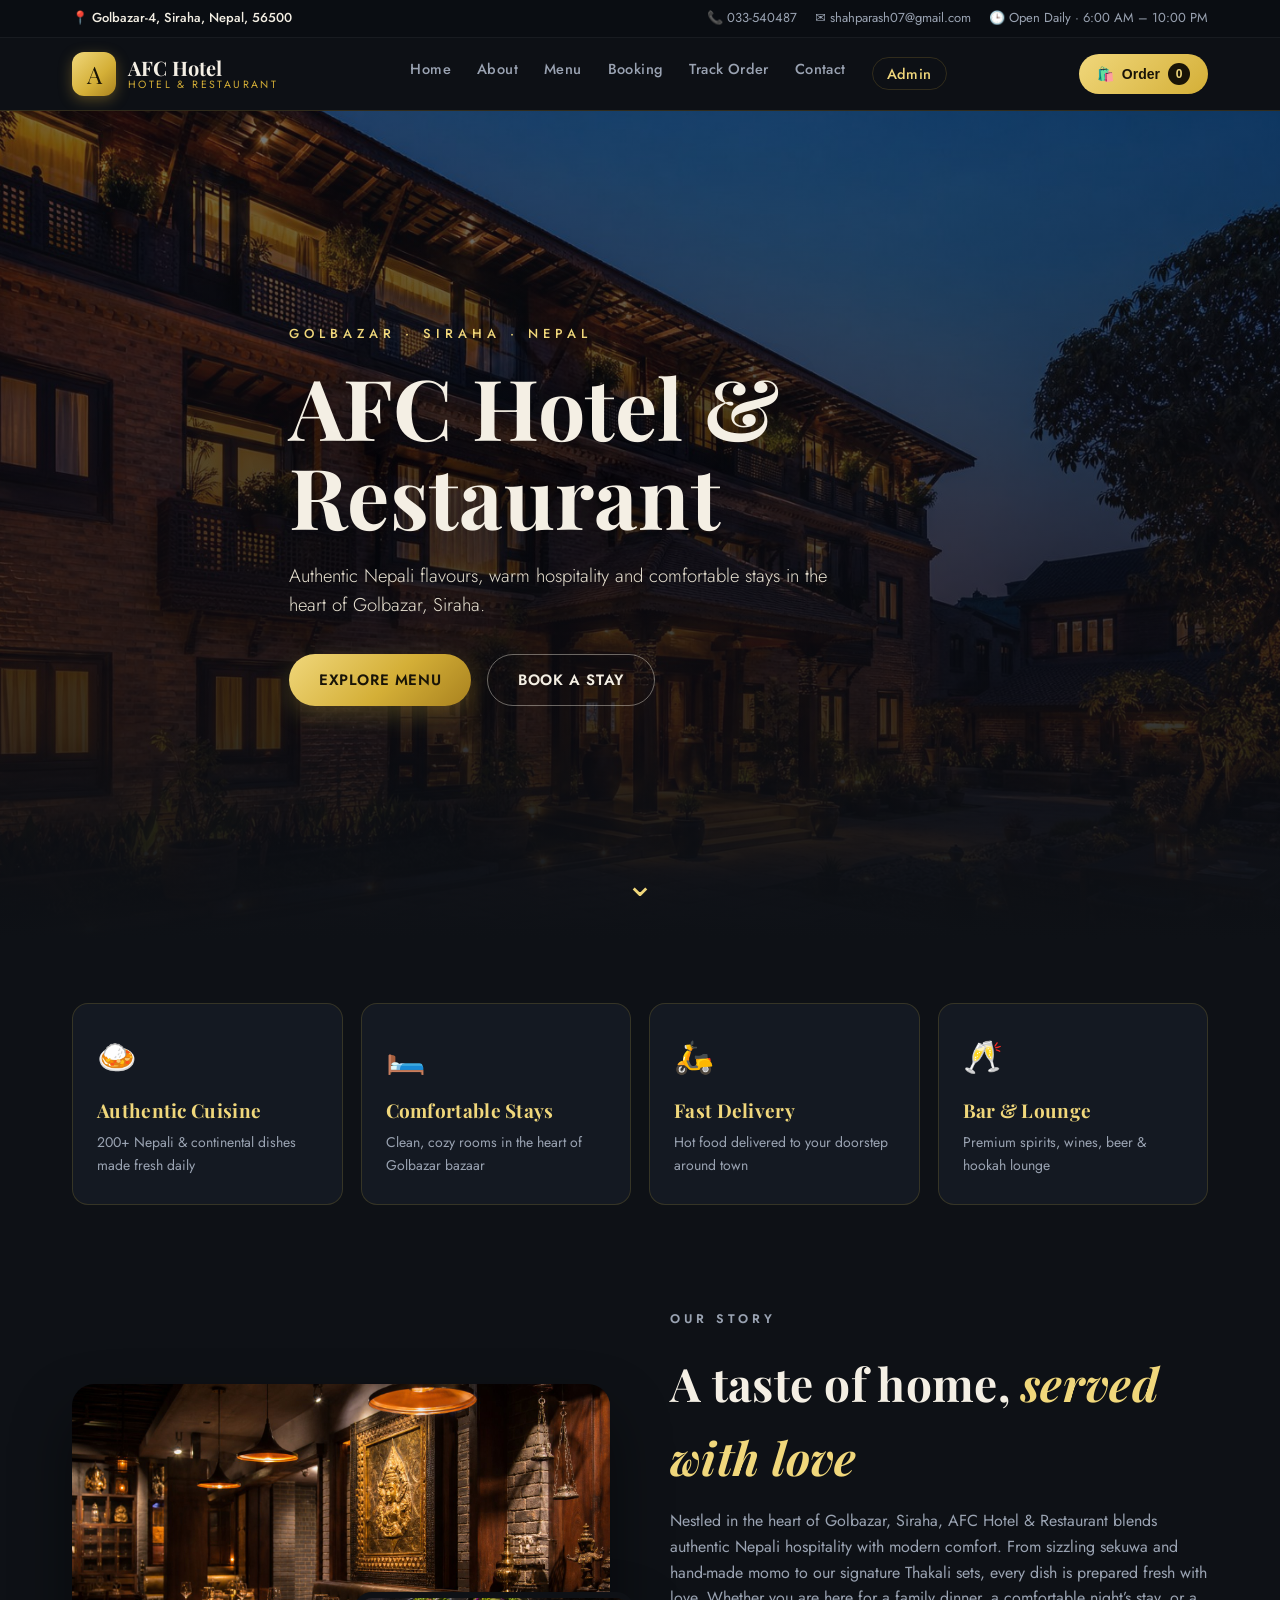
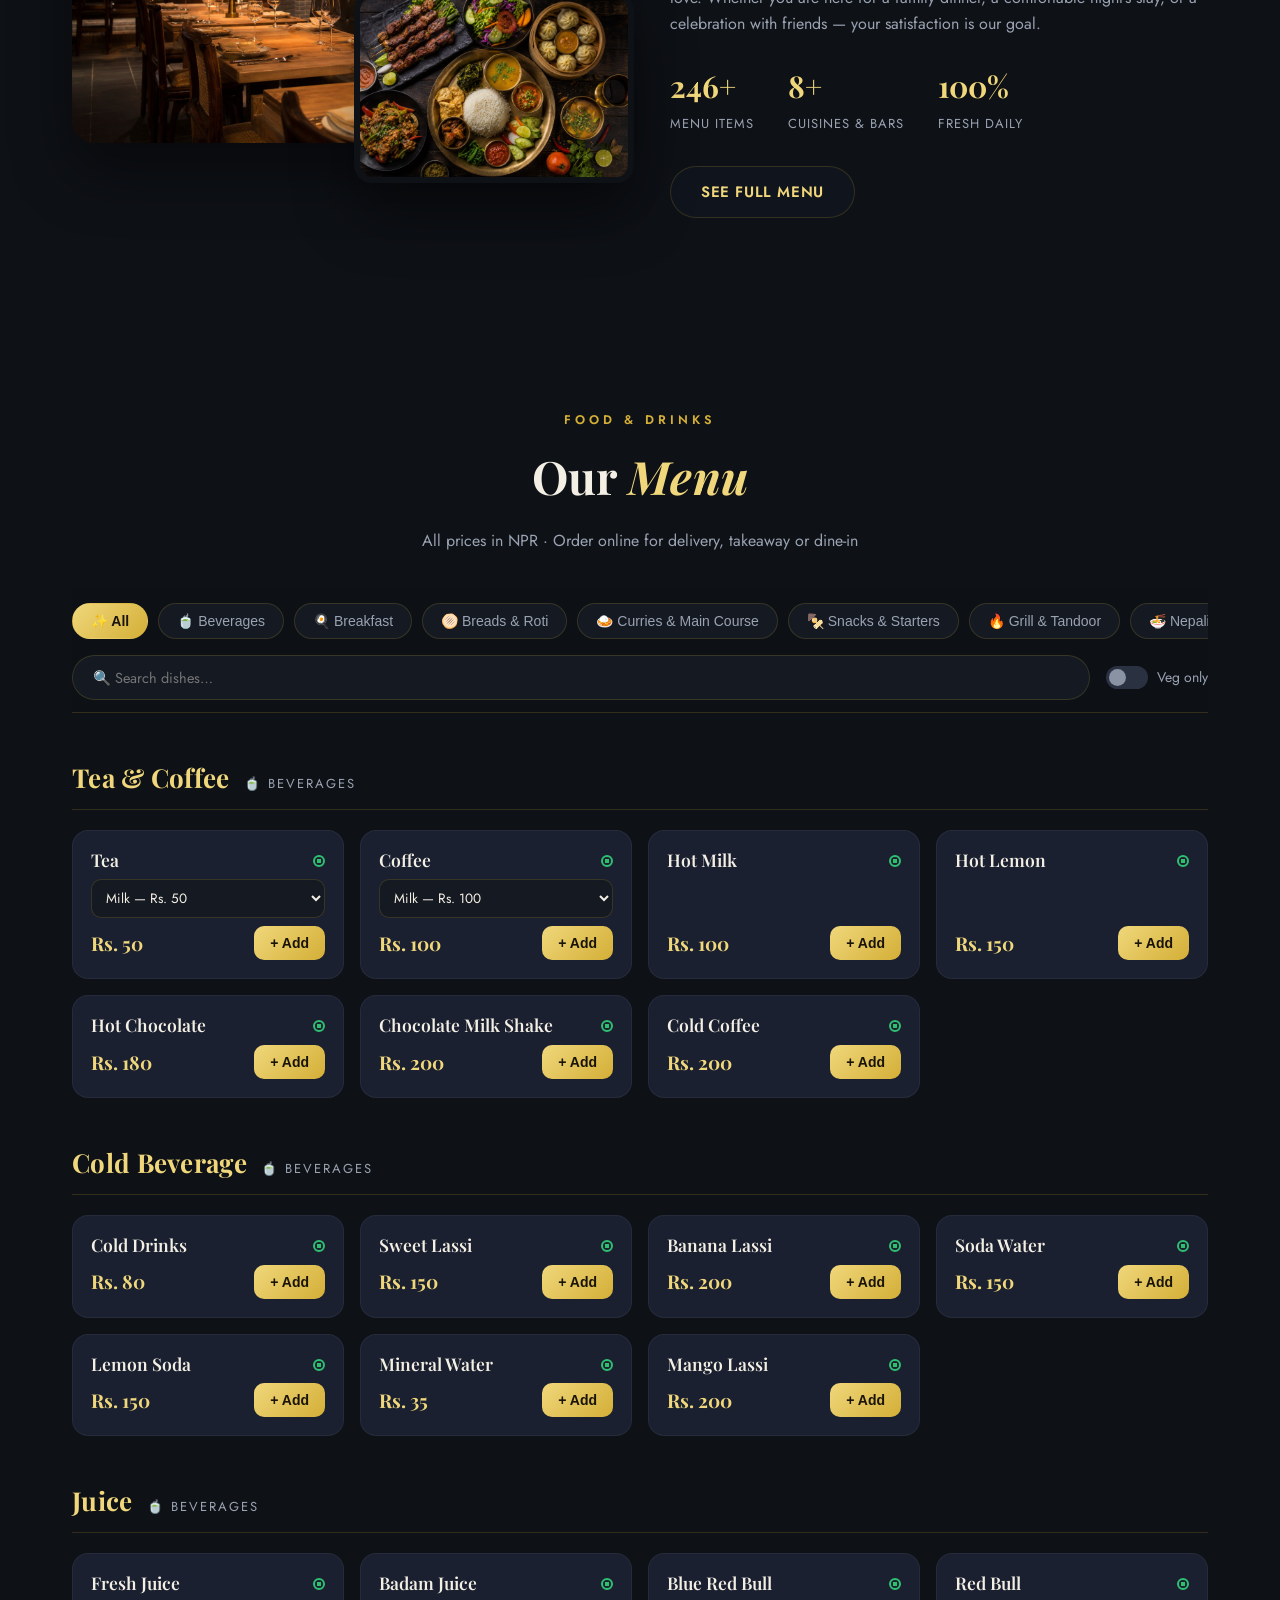
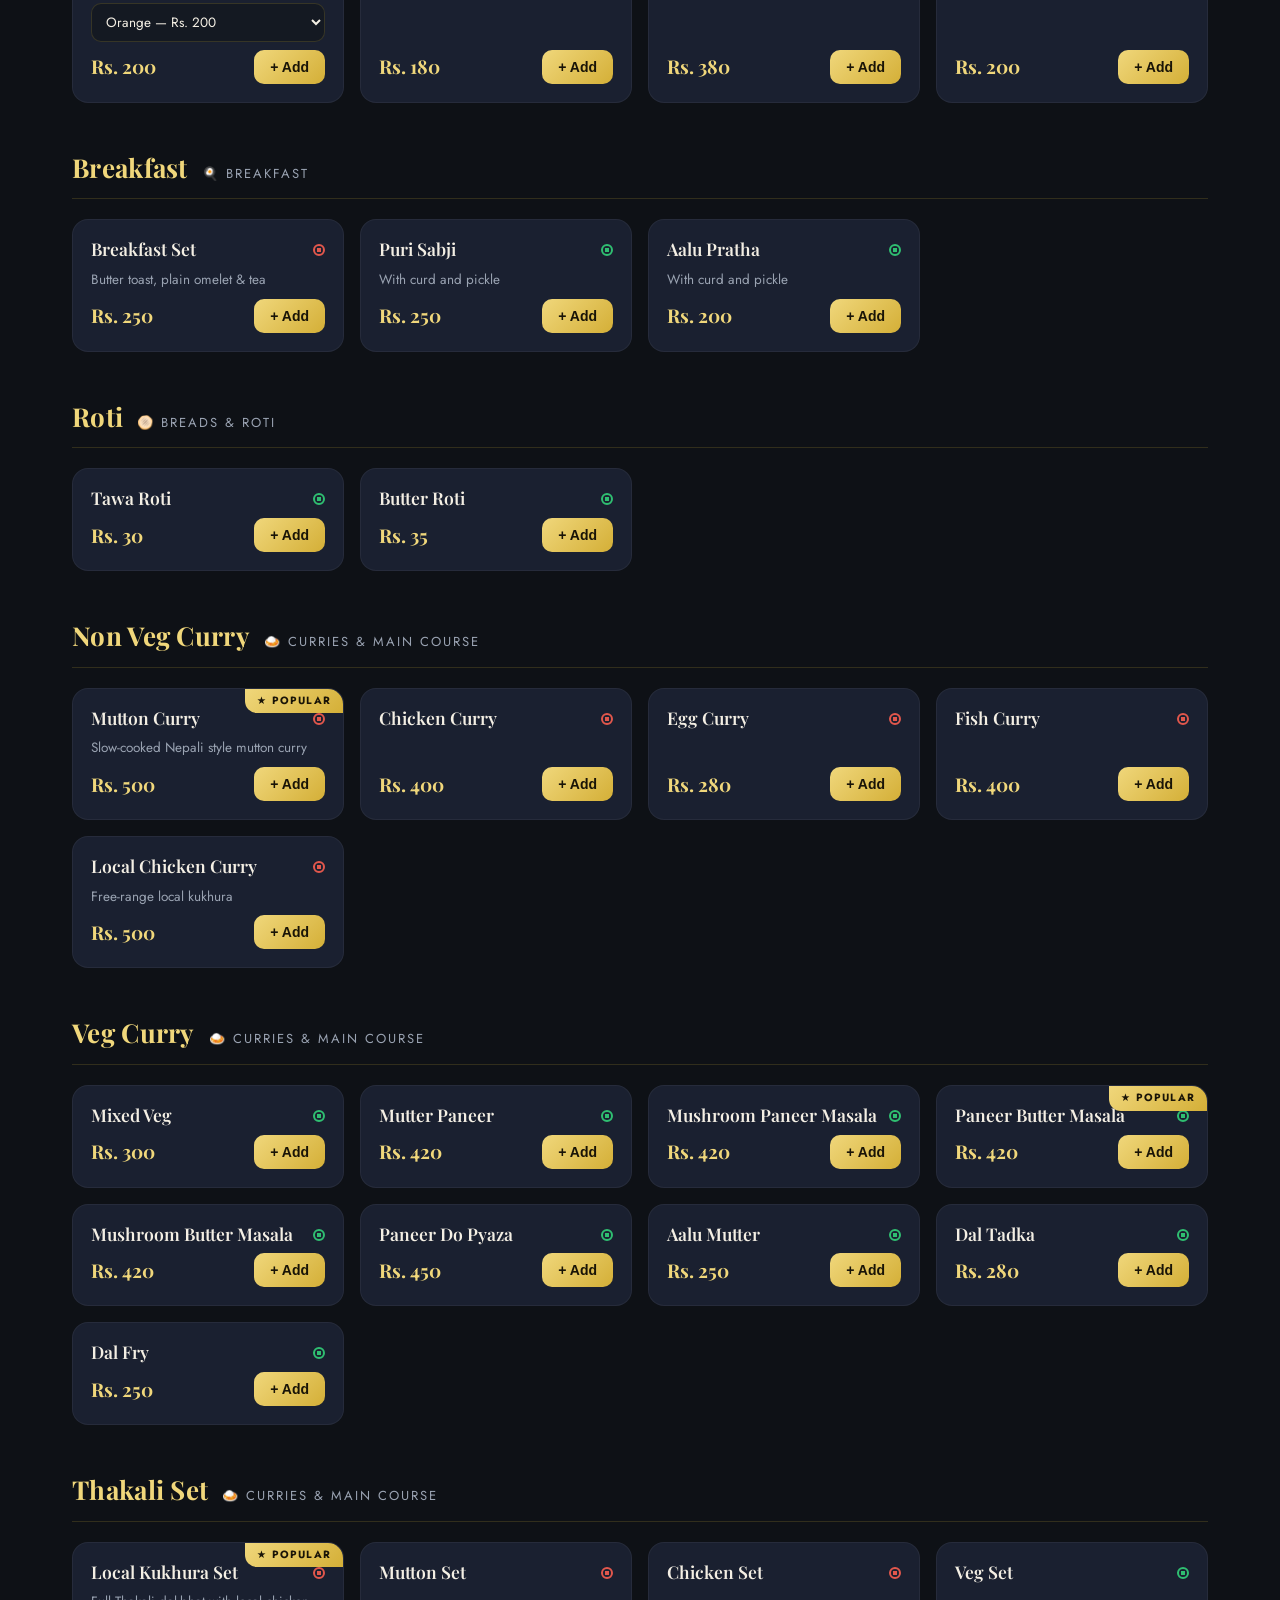
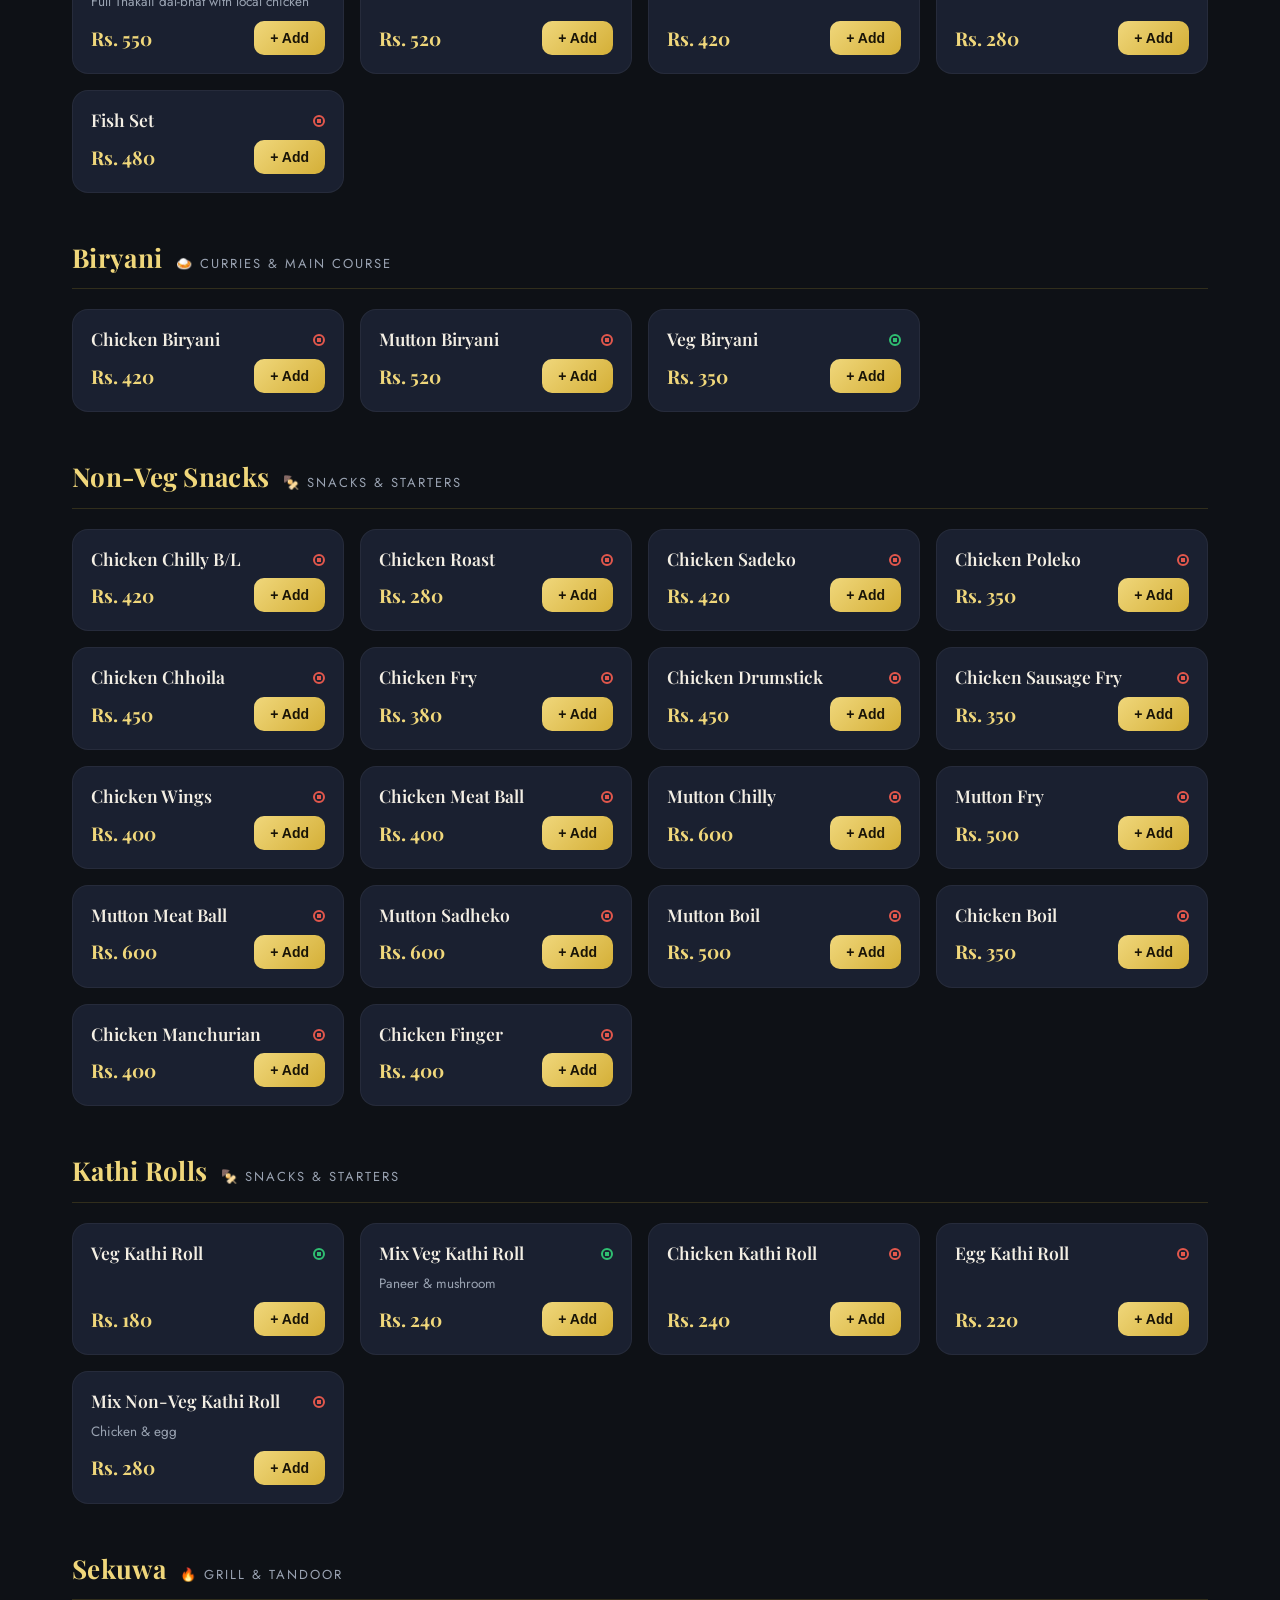
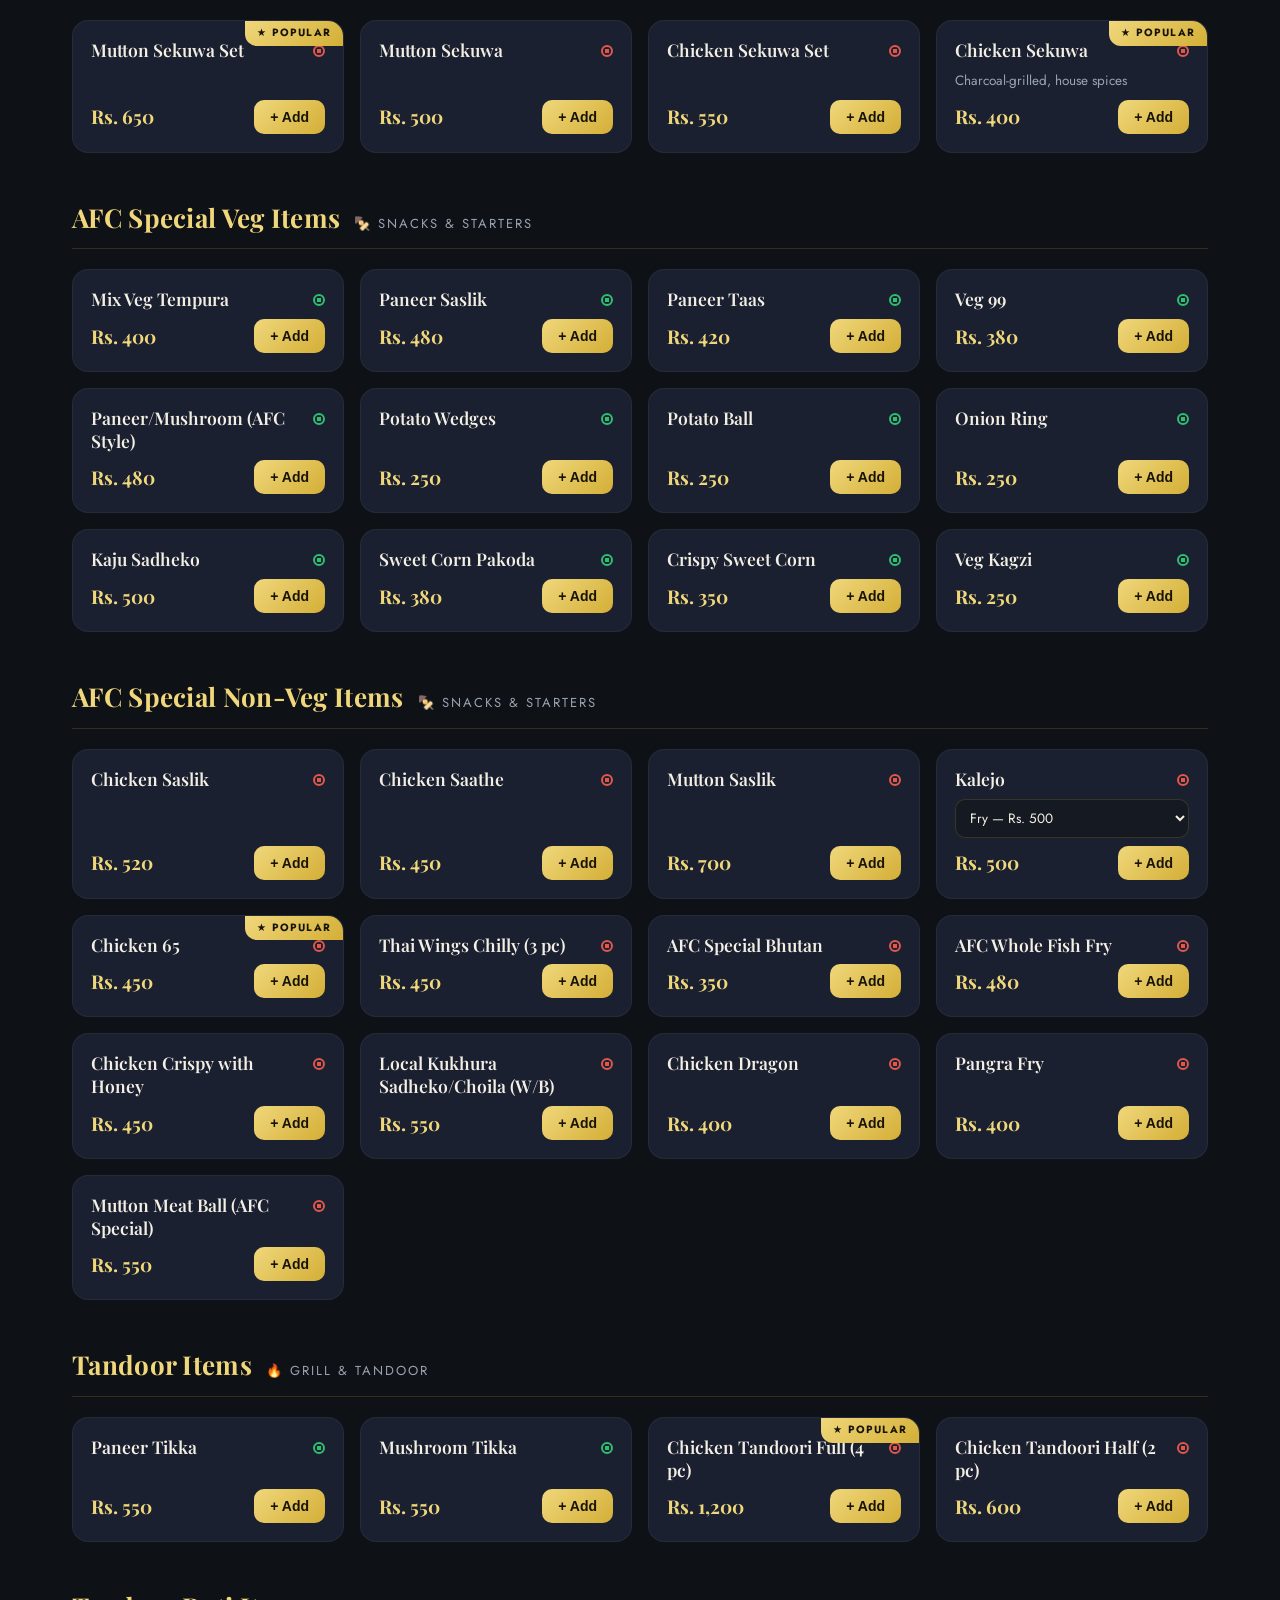
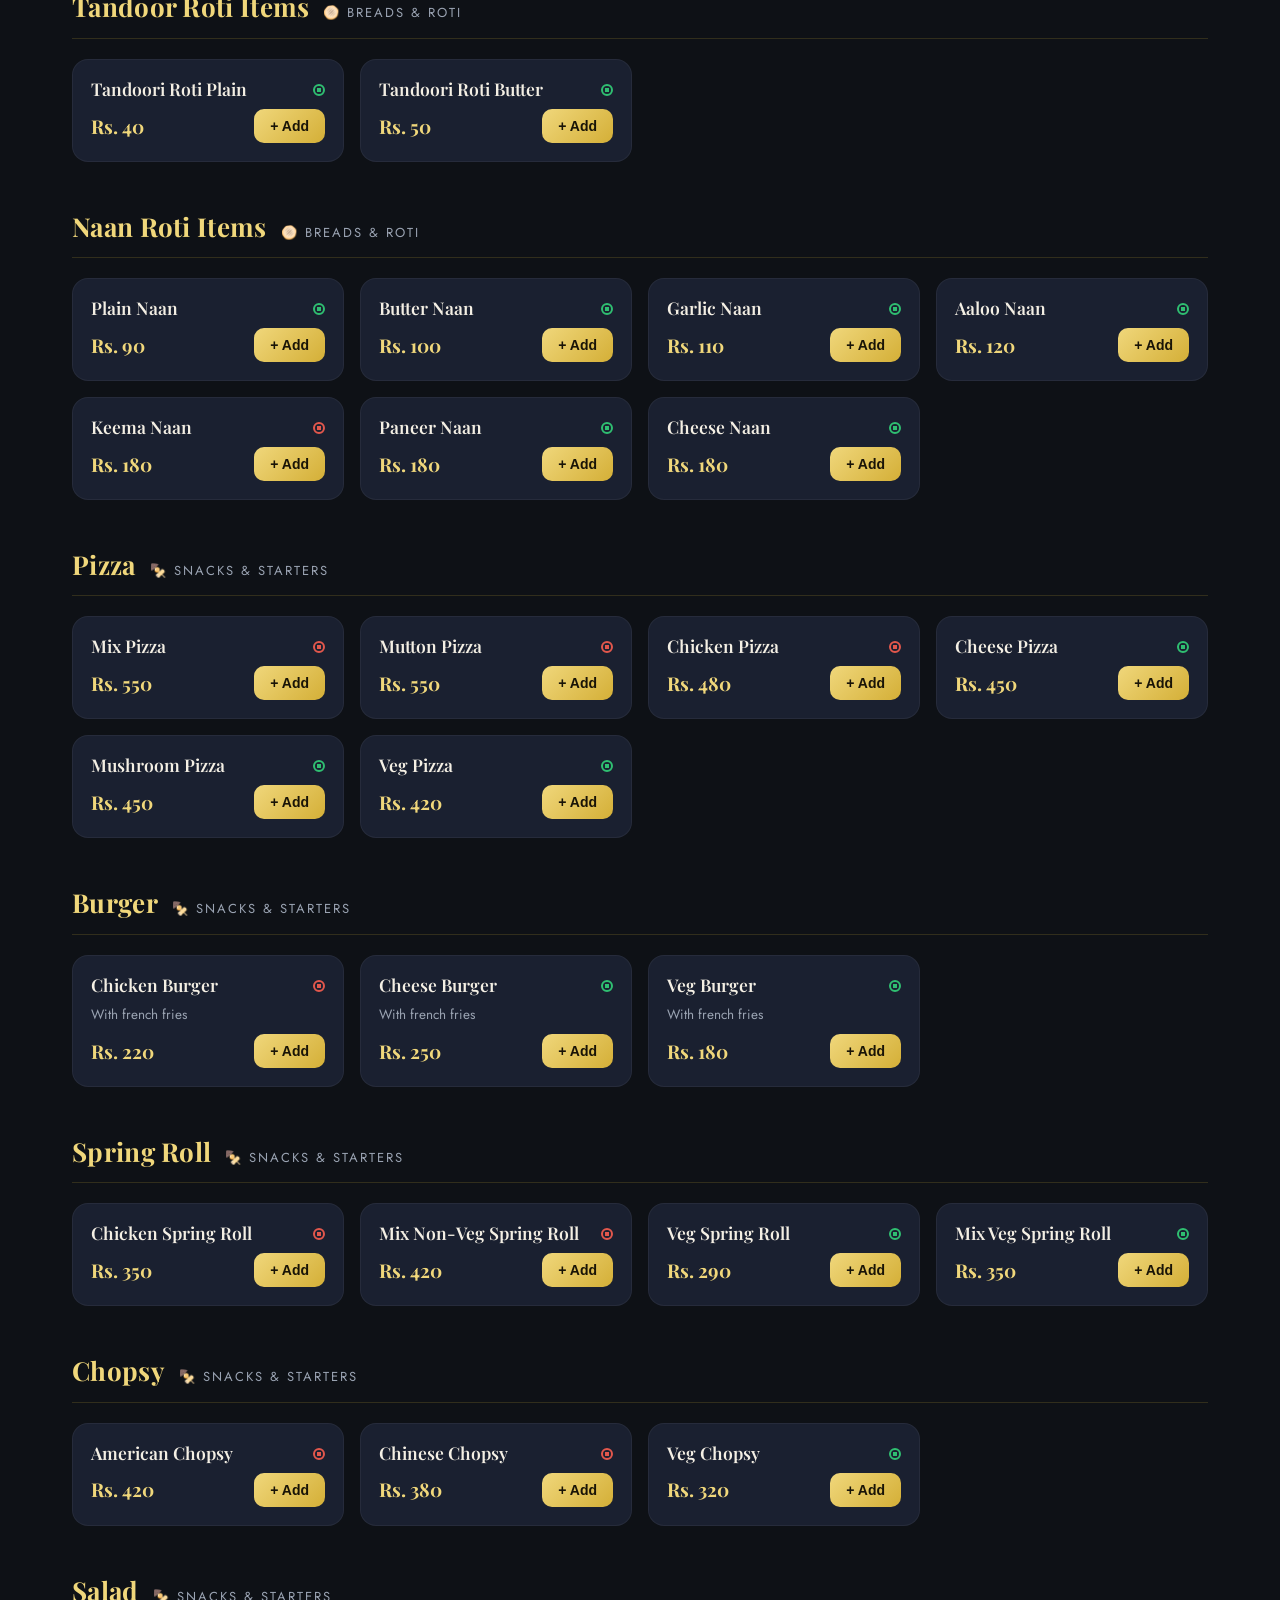
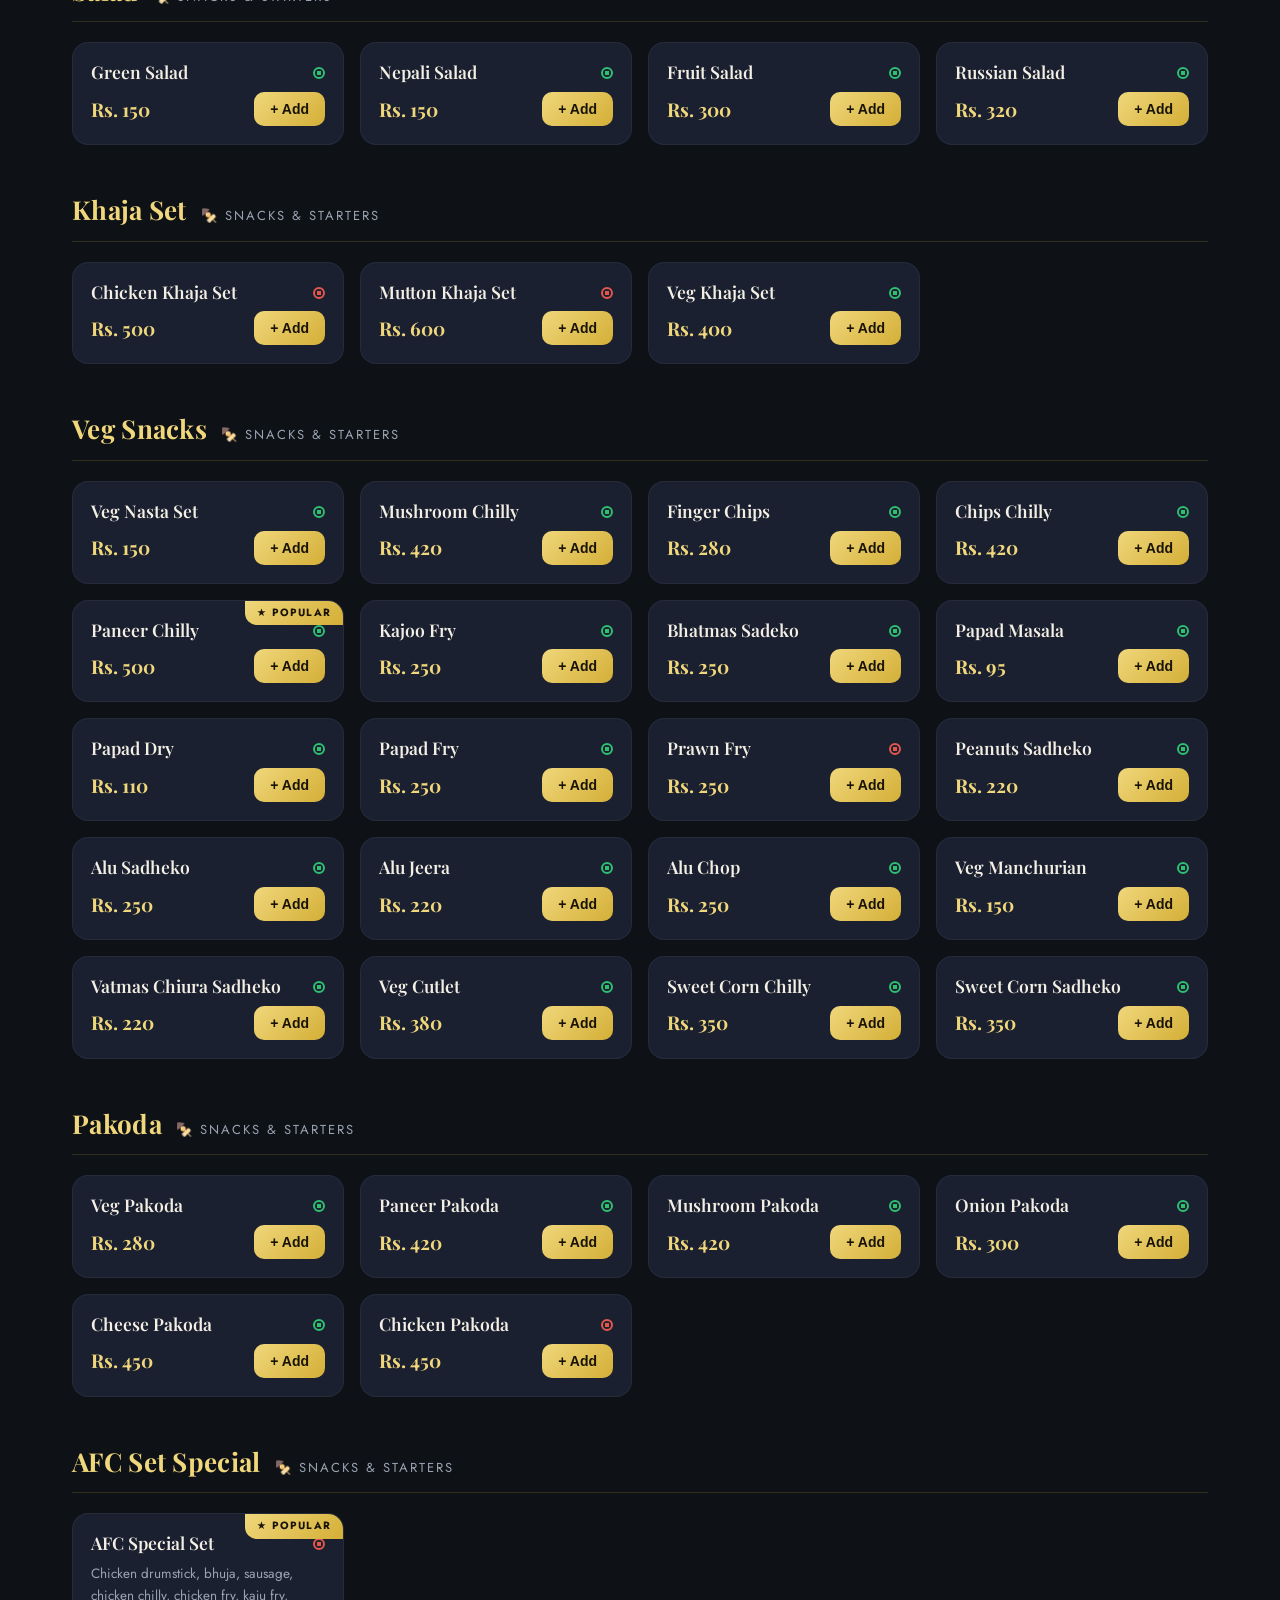
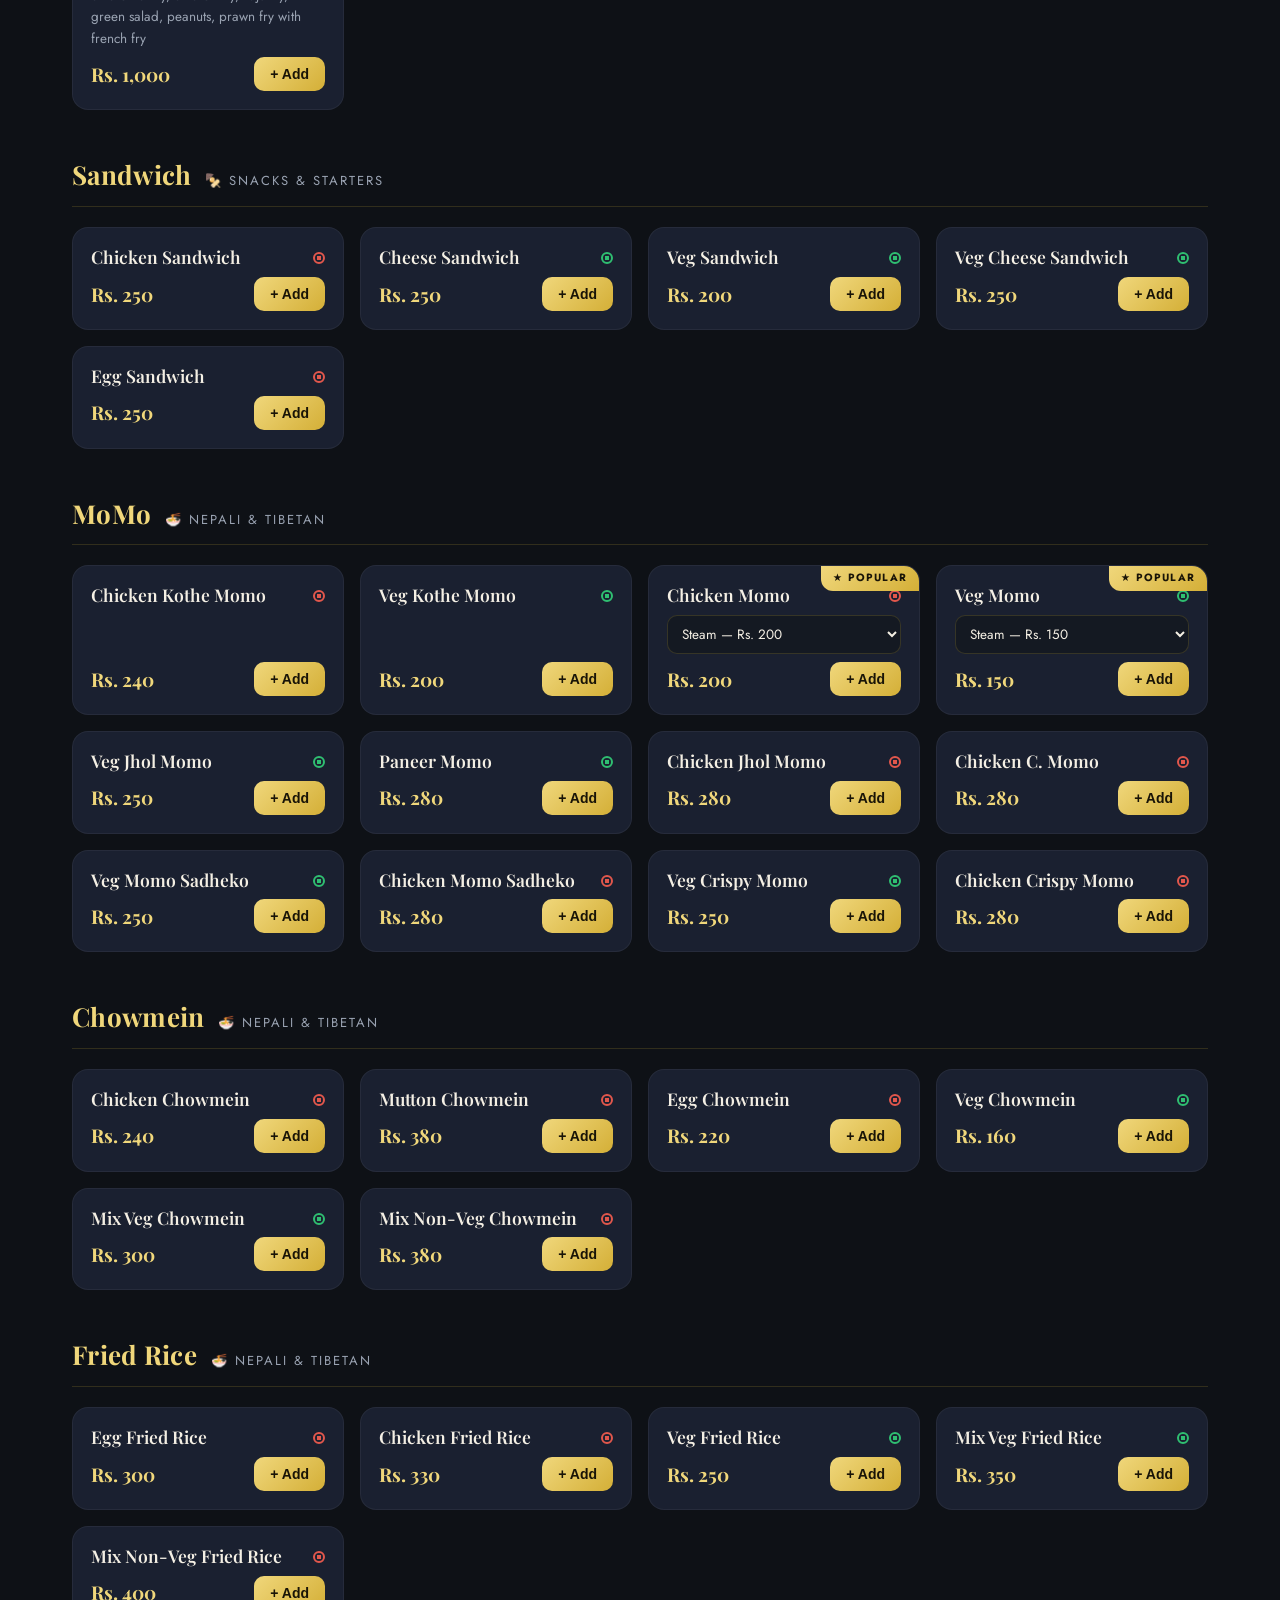
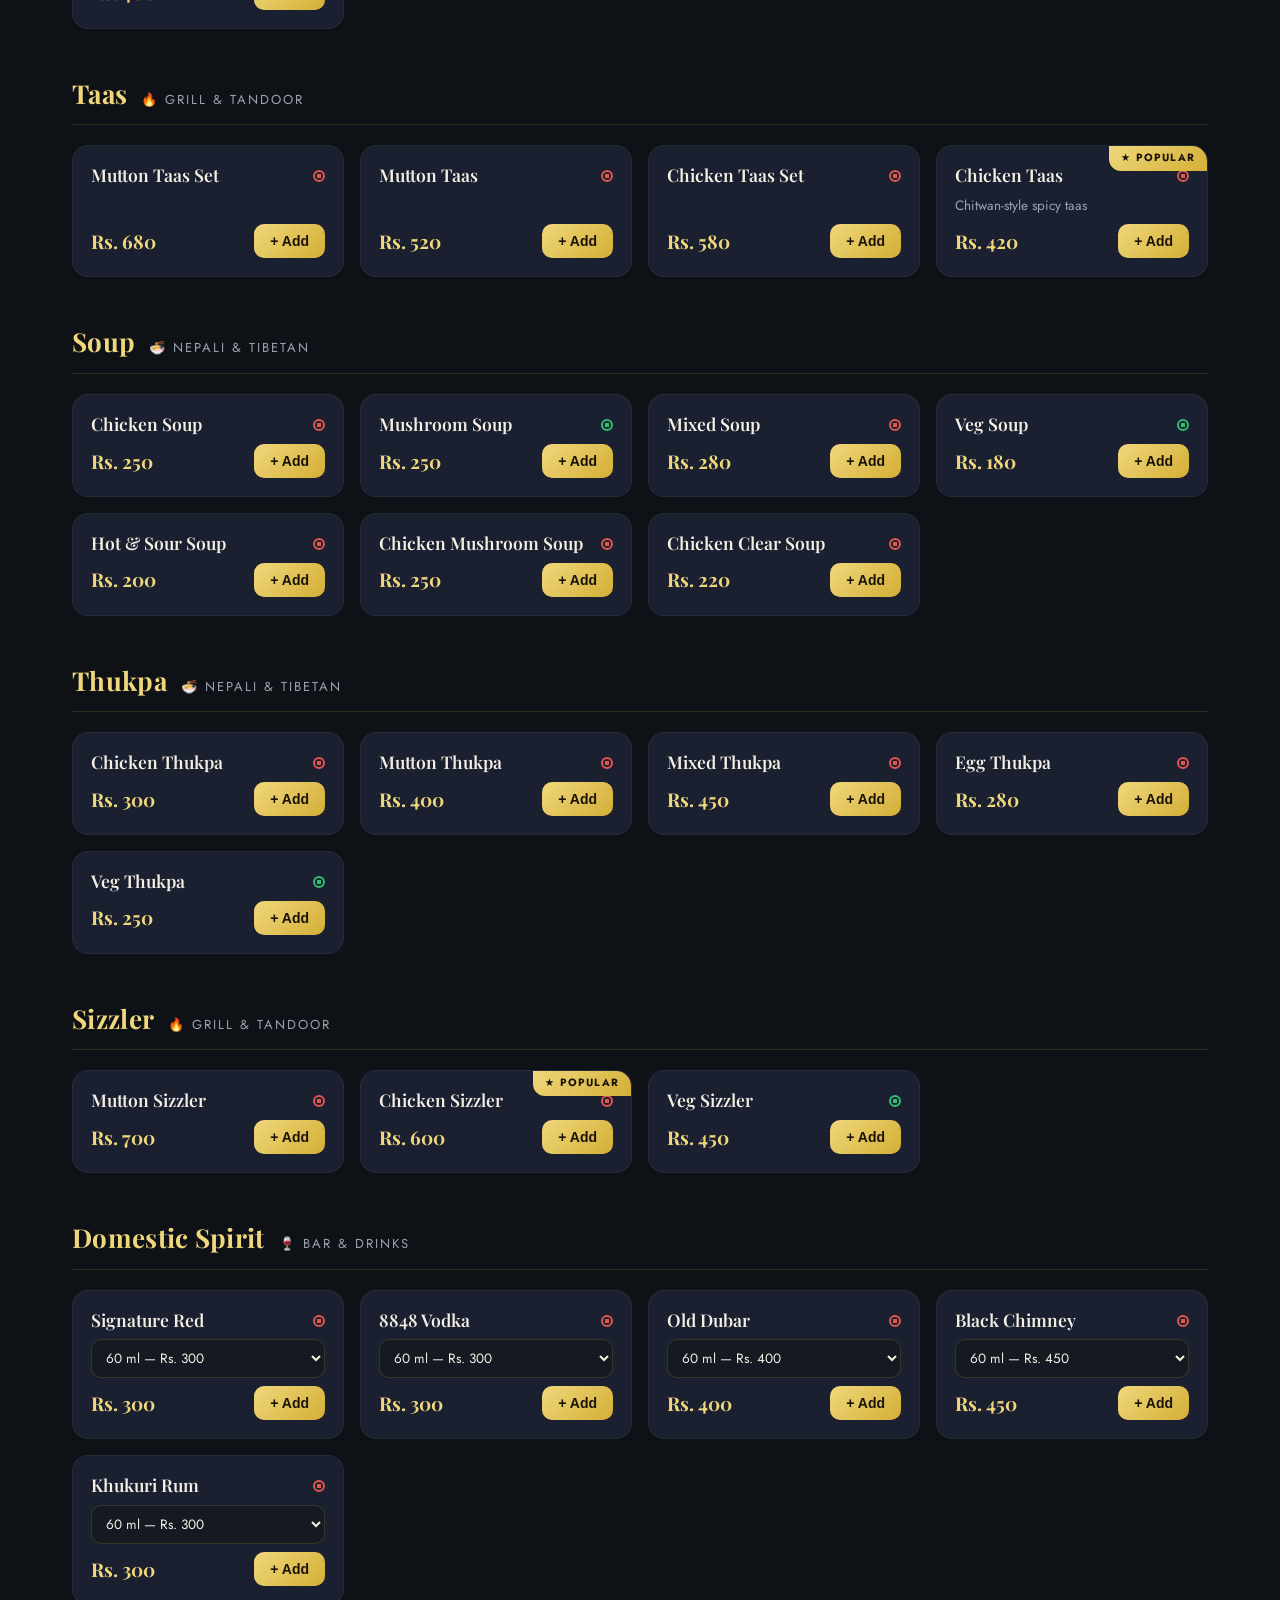
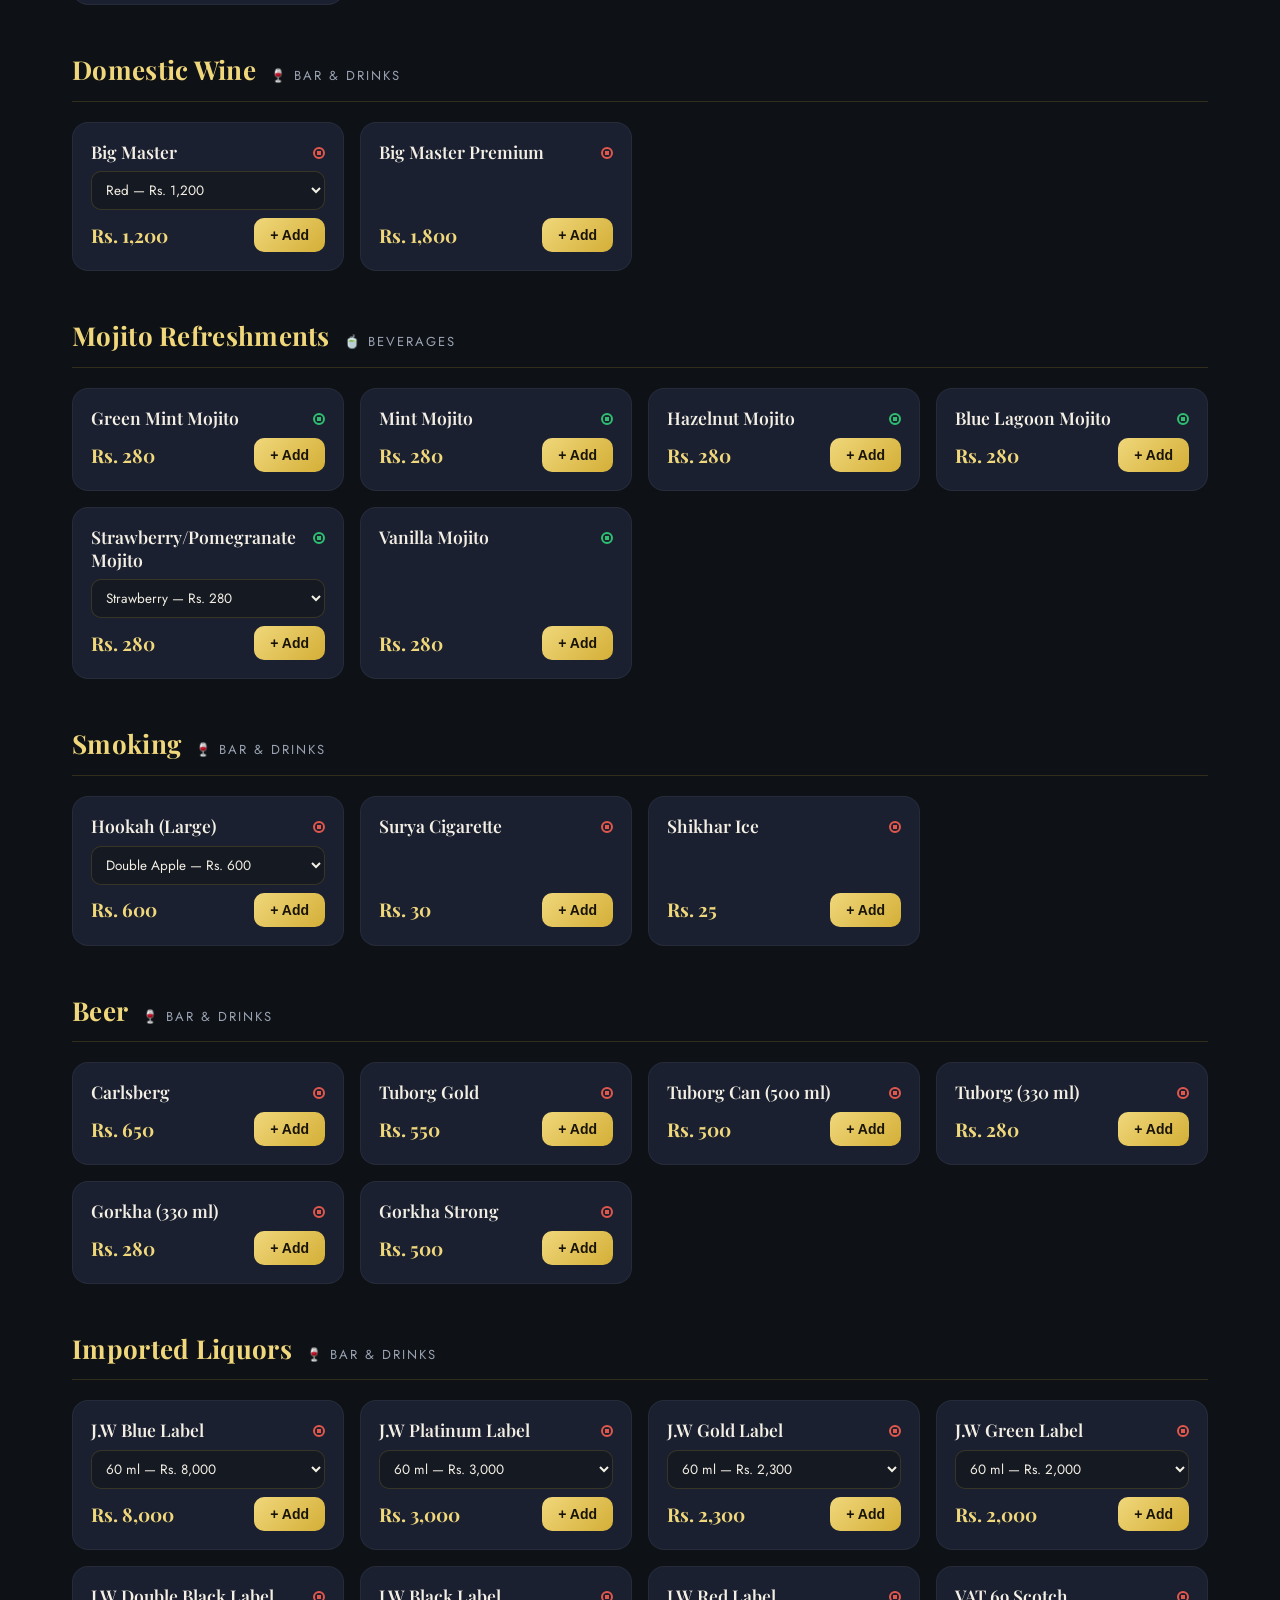
<file: afc-hotel-vercel/afc-hotel/index.html>
<!DOCTYPE html>
<html lang="en">
<head>
<meta charset="UTF-8">
<meta name="viewport" content="width=device-width, initial-scale=1.0">
<title>AFC Hotel &amp; Restaurant — Golbazar, Siraha</title>
<meta name="description" content="AFC Hotel & Restaurant, Golbazar-4 Siraha. Authentic Nepali cuisine, comfortable rooms, online ordering, table & room booking.">
<link rel="icon" href="data:image/svg+xml,%3Csvg xmlns='http://www.w3.org/2000/svg' viewBox='0 0 64 64'%3E%3Crect width='64' height='64' rx='12' fill='%230f1216'/%3E%3Ctext x='32' y='44' font-size='34' text-anchor='middle' fill='%23d4af37' font-family='Georgia'%3EA%3C/text%3E%3C/svg%3E">
<link rel="preconnect" href="https://fonts.googleapis.com">
<link rel="preconnect" href="https://fonts.gstatic.com" crossorigin>
<link href="https://fonts.googleapis.com/css2?family=Playfair+Display:ital,wght@0,400;0,600;0,700;0,800;1,400&family=Jost:wght@300;400;500;600&display=swap" rel="stylesheet">
<link rel="stylesheet" href="css/style.css">
</head>
<body>

<!-- ===== TOP BAR ===== -->
<div class="topbar">
  <div class="wrap topbar-in">
    <span>📍 <b id="tb-address"></b></span>
    <span class="topbar-right">
      <a id="tb-phone" href="#"></a>
      <a id="tb-email" href="#"></a>
      <span id="tb-hours" class="hide-sm"></span>
    </span>
  </div>
</div>

<!-- ===== NAV ===== -->
<header class="nav" id="nav">
  <div class="wrap nav-in">
    <a href="#home" class="brand">
      <span class="brand-mark">A</span>
      <span class="brand-text"><b id="brand-name">AFC Hotel</b><small>Hotel &amp; Restaurant</small></span>
    </a>
    <nav class="nav-links" id="navLinks">
      <a href="#home">Home</a>
      <a href="#about">About</a>
      <a href="#menu">Menu</a>
      <a href="#booking">Booking</a>
      <a href="#track">Track Order</a>
      <a href="#contact">Contact</a>
      <a href="admin.html" class="nav-admin">Admin</a>
    </nav>
    <div class="nav-actions">
      <button class="cart-btn" id="cartBtn" aria-label="Open cart">
        🛍️ <span>Order</span> <b class="cart-count" id="cartCount">0</b>
      </button>
      <button class="hamburger" id="hamburger" aria-label="Menu">☰</button>
    </div>
  </div>
</header>

<!-- ===== HERO ===== -->
<section class="hero" id="home">
  <div class="hero-bg"></div>
  <div class="hero-overlay"></div>
  <div class="wrap hero-in">
    <p class="hero-kicker reveal">Golbazar · Siraha · Nepal</p>
    <h1 class="hero-title reveal" id="heroTitle"></h1>
    <p class="hero-sub reveal" id="heroSubtitle"></p>
    <div class="hero-cta reveal">
      <a href="#menu" class="btn btn-gold">Explore Menu</a>
      <a href="#booking" class="btn btn-ghost">Book a Stay</a>
    </div>
    <div class="hero-note reveal" id="heroNotice"></div>
  </div>
  <a class="hero-scroll" href="#about">⌄</a>
</section>

<!-- ===== HIGHLIGHTS ===== -->
<section class="highlights">
  <div class="wrap hl-grid">
    <div class="hl reveal"><span class="hl-ic">🍛</span><h3>Authentic Cuisine</h3><p>200+ Nepali &amp; continental dishes made fresh daily</p></div>
    <div class="hl reveal"><span class="hl-ic">🛏️</span><h3>Comfortable Stays</h3><p>Clean, cozy rooms in the heart of Golbazar bazaar</p></div>
    <div class="hl reveal"><span class="hl-ic">🛵</span><h3>Fast Delivery</h3><p>Hot food delivered to your doorstep around town</p></div>
    <div class="hl reveal"><span class="hl-ic">🥂</span><h3>Bar &amp; Lounge</h3><p>Premium spirits, wines, beer &amp; hookah lounge</p></div>
  </div>
</section>

<!-- ===== ABOUT ===== -->
<section class="about" id="about">
  <div class="wrap about-grid">
    <div class="about-media reveal">
      <img src="assets/about.jpg" alt="AFC Hotel restaurant interior" loading="lazy">
      <img src="assets/food.jpg" alt="Nepali food feast at AFC" class="about-media-2" loading="lazy">
    </div>
    <div class="about-text reveal">
      <p class="sec-kicker">Our Story</p>
      <h2 class="sec-title">A taste of home, <em>served with love</em></h2>
      <p id="aboutText"></p>
      <div class="about-stats">
        <div><b>246+</b><span>Menu Items</span></div>
        <div><b>8+</b><span>Cuisines &amp; Bars</span></div>
        <div><b>100%</b><span>Fresh Daily</span></div>
      </div>
      <a href="#menu" class="btn btn-dark">See Full Menu</a>
    </div>
  </div>
</section>

<!-- ===== MENU ===== -->
<section class="menu-sec" id="menu">
  <div class="wrap">
    <p class="sec-kicker center">Food &amp; Drinks</p>
    <h2 class="sec-title center">Our <em>Menu</em></h2>
    <p class="sec-sub center">All prices in NPR · Order online for delivery, takeaway or dine-in</p>

    <div class="menu-toolbar" id="menuToolbar">
      <div class="menu-groups" id="menuGroups"></div>
      <div class="menu-filters">
        <input type="search" id="menuSearch" placeholder="🔍 Search dishes…" class="menu-search">
        <label class="veg-toggle"><input type="checkbox" id="vegOnly"><span class="vt-track"><span class="vt-dot"></span></span> Veg only</label>
      </div>
    </div>

    <div id="menuList" class="menu-list"></div>
  </div>
</section>

<!-- ===== ROOMS + BOOKING ===== -->
<section class="booking-sec" id="booking">
  <div class="wrap">
    <p class="sec-kicker center light">Reservations</p>
    <h2 class="sec-title center light">Book Your <em>Experience</em></h2>
    <p class="sec-sub center light">Reserve a room for the night or a table for dinner — we’ll confirm by phone.</p>

    <div class="booking-tabs">
      <button class="bk-tab active" data-tab="room">🛏️ Room Booking</button>
      <button class="bk-tab" data-tab="table">🍽️ Table Reservation</button>
    </div>

    <div class="booking-panels">
      <!-- ROOMS -->
      <div class="bk-panel active" id="panel-room">
        <div class="room-grid" id="roomGrid"></div>
        <form class="bk-form" id="roomForm">
          <h3>Room details</h3>
          <div class="form-row">
            <label>Room type<select id="bf-room" required></select></label>
            <label>Guests<input type="number" id="bf-guests" min="1" max="10" value="2" required></label>
          </div>
          <div class="form-row">
            <label>Check-in<input type="date" id="bf-checkin" required></label>
            <label>Check-out<input type="date" id="bf-checkout" required></label>
          </div>
          <div class="form-row">
            <label>Full name<input type="text" id="bf-name" placeholder="Your name" required></label>
            <label>Phone<input type="tel" id="bf-phone" placeholder="98XXXXXXXX" required></label>
          </div>
          <label>Note (optional)<input type="text" id="bf-note" placeholder="Any special request…"></label>
          <div class="bk-summary" id="roomSummary"></div>
          <button class="btn btn-gold btn-block" type="submit">Request Room Booking</button>
        </form>
      </div>

      <!-- TABLE -->
      <div class="bk-panel" id="panel-table">
        <form class="bk-form" id="tableForm">
          <h3>Table details</h3>
          <div class="form-row">
            <label>Date<input type="date" id="tf-date" required></label>
            <label>Time<input type="time" id="tf-time" required></label>
          </div>
          <div class="form-row">
            <label>Guests<input type="number" id="tf-guests" min="1" max="40" value="4" required></label>
            <label>Phone<input type="tel" id="tf-phone" placeholder="98XXXXXXXX" required></label>
          </div>
          <label>Full name<input type="text" id="tf-name" placeholder="Your name" required></label>
          <label>Occasion / note (optional)<input type="text" id="tf-note" placeholder="Birthday, meeting…"></label>
          <button class="btn btn-gold btn-block" type="submit">Reserve Table</button>
        </form>
        <div class="bk-info">
          <h3>Why dine with us?</h3>
          <ul>
            <li>✔ Spacious family-friendly dining hall</li>
            <li>✔ Private cabin for groups &amp; meetings</li>
            <li>✔ Live tandoor &amp; sekuwa counter</li>
            <li>✔ Bar &amp; hookah lounge upstairs</li>
          </ul>
          <img src="assets/food.jpg" alt="AFC dishes" loading="lazy">
        </div>
      </div>
    </div>
  </div>
</section>

<!-- ===== TRACK ORDER ===== -->
<section class="track-sec" id="track">
  <div class="wrap track-wrap">
    <p class="sec-kicker center">Live Status</p>
    <h2 class="sec-title center">Track Your <em>Order</em></h2>
    <p class="sec-sub center">Enter your order ID — status updates in real time as our kitchen works.</p>
    <div class="track-box">
      <input type="text" id="trackInput" placeholder="e.g. AFC-1A2B3" autocomplete="off">
      <button class="btn btn-dark" id="trackBtn">Track</button>
    </div>
    <div class="track-recent" id="trackRecent"></div>
    <div class="track-result" id="trackResult"></div>
  </div>
</section>

<!-- ===== CONTACT ===== -->
<section class="contact-sec" id="contact">
  <div class="wrap contact-grid">
    <div class="reveal">
      <p class="sec-kicker">Find Us</p>
      <h2 class="sec-title">Visit <em id="ctName">AFC Hotel</em></h2>
      <div class="contact-cards">
        <a class="cc" id="cc-address" target="_blank" rel="noopener"><span>📍</span><div><b>Address</b><p id="c-address"></p></div></a>
        <a class="cc" id="cc-phone"><span>📞</span><div><b>Phone</b><p id="c-phone"></p></div></a>
        <a class="cc" id="cc-email"><span>✉️</span><div><b>Email</b><p id="c-email"></p></div></a>
        <a class="cc" id="cc-fb" target="_blank" rel="noopener"><span>👍</span><div><b>Facebook</b><p>facebook.com/afchotel</p></div></a>
        <div class="cc"><span>🕒</span><div><b>Opening Hours</b><p id="c-hours"></p></div></div>
      </div>
    </div>
    <div class="contact-img reveal">
      <img src="assets/room.jpg" alt="Deluxe room at AFC Hotel" loading="lazy">
      <div class="contact-img-badge">“<span id="ctTagline"></span>”</div>
    </div>
  </div>
</section>

<!-- ===== FOOTER ===== -->
<footer class="footer">
  <div class="wrap footer-grid">
    <div>
      <div class="brand footer-brand"><span class="brand-mark">A</span><span class="brand-text"><b id="f-name">AFC Hotel</b><small>Hotel &amp; Restaurant</small></span></div>
      <p id="f-tagline" class="footer-tag"></p>
    </div>
    <div>
      <h4>Explore</h4>
      <a href="#menu">Menu</a><a href="#booking">Booking</a><a href="#track">Track Order</a><a href="admin.html">Admin Login</a>
    </div>
    <div>
      <h4>Contact</h4>
      <p id="f-address"></p><p id="f-phone"></p><p id="f-email"></p>
    </div>
  </div>
  <div class="footer-bar"><span id="f-copy"></span></div>
</footer>

<!-- ===== CART DRAWER ===== -->
<div class="drawer-veil" id="drawerVeil"></div>
<aside class="cart-drawer" id="cartDrawer" aria-label="Shopping cart">
  <div class="cd-head">
    <h3>Your Order</h3>
    <button class="cd-close" id="cartClose">✕</button>
  </div>
  <div class="cd-body" id="cartBody"></div>
  <div class="cd-foot" id="cartFoot"></div>
</aside>

<!-- ===== CHECKOUT MODAL ===== -->
<div class="modal-veil" id="checkoutVeil">
  <div class="modal" role="dialog" aria-modal="true">
    <button class="modal-close" data-close="checkoutVeil">✕</button>
    <h3 class="modal-title">Checkout</h3>
    <form id="checkoutForm">
      <div class="otype" id="otypeRow">
        <label><input type="radio" name="otype" value="delivery" checked><span>🛵 Delivery</span></label>
        <label><input type="radio" name="otype" value="pickup"><span>🥡 Takeaway</span></label>
        <label><input type="radio" name="otype" value="dinein"><span>🍽️ Dine-in</span></label>
      </div>
      <div class="form-row">
        <label>Full name<input type="text" id="co-name" required placeholder="Your name"></label>
        <label>Phone<input type="tel" id="co-phone" required placeholder="98XXXXXXXX"></label>
      </div>
      <label id="co-address-wrap">Delivery address<textarea id="co-address" rows="2" placeholder="Ward no., street, landmark…"></textarea></label>
      <label id="co-table-wrap" class="hidden">Table number<input type="text" id="co-table" placeholder="e.g. T-4"></label>
      <label>Note (optional)<input type="text" id="co-note" placeholder="Less spicy, no onion…"></label>
      <div class="pay-box">
        <b>Payment</b>
        <label class="pay-opt"><input type="radio" name="pay" value="cod" checked> Cash on delivery / pay at counter</label>
        <label class="pay-opt"><input type="radio" name="pay" value="wallet"> Khalti / eSewa (pay on arrival)</label>
      </div>
      <div class="co-total" id="coTotal"></div>
      <button class="btn btn-gold btn-block" type="submit">Place Order</button>
    </form>
  </div>
</div>

<!-- ===== SUCCESS MODAL ===== -->
<div class="modal-veil" id="successVeil">
  <div class="modal modal-success" role="dialog" aria-modal="true">
    <div class="success-tick">✓</div>
    <h3 id="successTitle">Order placed!</h3>
    <p id="successText"></p>
    <div class="success-id" id="successId"></div>
    <div class="success-actions" id="successActions"></div>
  </div>
</div>

<div class="toast-stack" id="toastStack"></div>

<script src="js/data.js"></script>
<script src="js/app.js"></script>
</body>
</html>
</file>
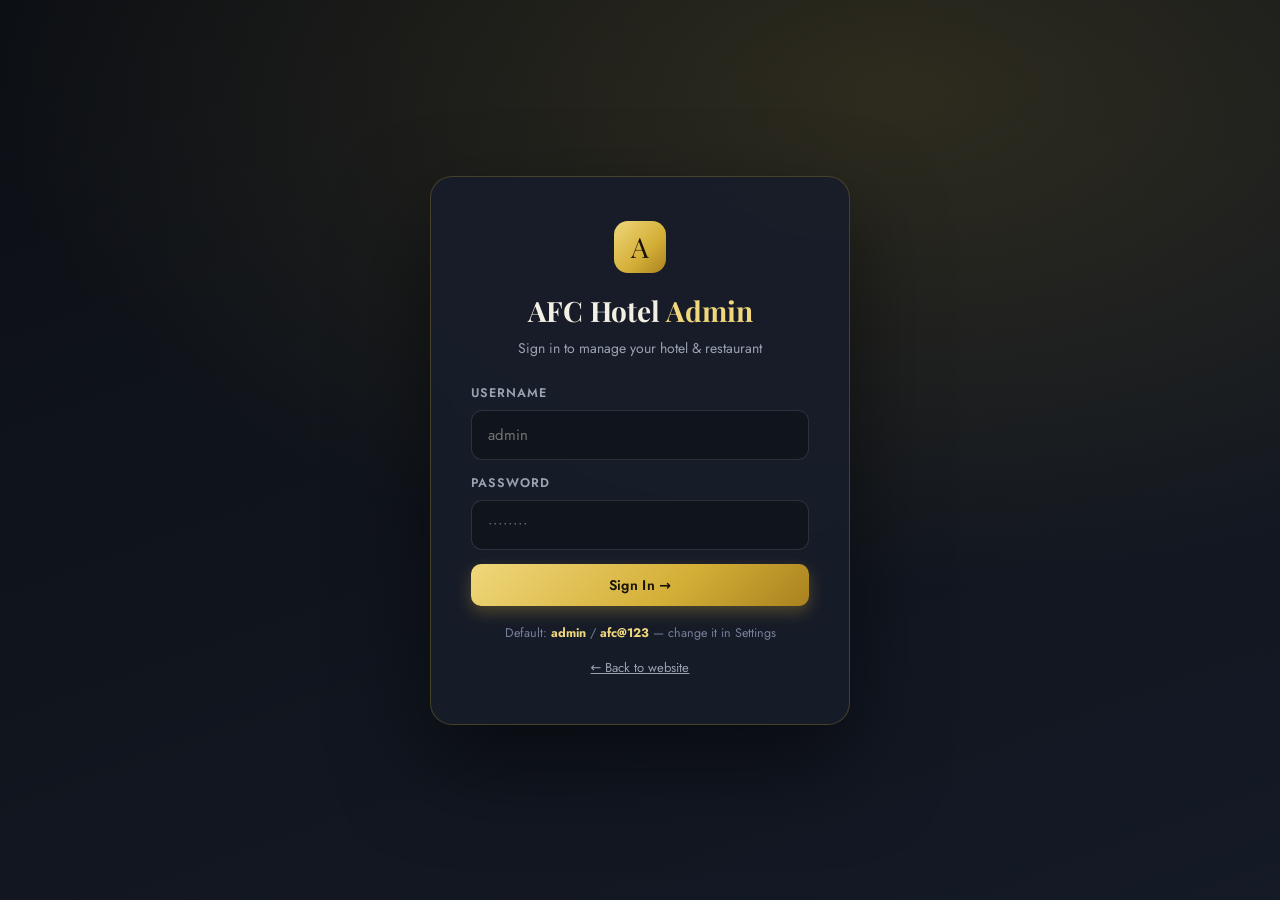
<file: afc-hotel-vercel/afc-hotel/admin.html>
<!DOCTYPE html>
<html lang="en">
<head>
<meta charset="UTF-8">
<meta name="viewport" content="width=device-width, initial-scale=1.0">
<title>AFC Hotel — Admin Dashboard</title>
<link rel="icon" href="data:image/svg+xml,%3Csvg xmlns='http://www.w3.org/2000/svg' viewBox='0 0 64 64'%3E%3Crect width='64' height='64' rx='12' fill='%230f1216'/%3E%3Ctext x='32' y='44' font-size='34' text-anchor='middle' fill='%23d4af37' font-family='Georgia'%3EA%3C/text%3E%3C/svg%3E">
<link rel="preconnect" href="https://fonts.googleapis.com">
<link rel="preconnect" href="https://fonts.gstatic.com" crossorigin>
<link href="https://fonts.googleapis.com/css2?family=Playfair+Display:wght@600;700&family=Jost:wght@300;400;500;600;700&display=swap" rel="stylesheet">
<link rel="stylesheet" href="css/admin.css">
</head>
<body>

<!-- ============ LOGIN ============ -->
<div class="login-screen" id="loginScreen">
  <div class="login-card">
    <div class="login-brand"><span class="brand-mark">A</span></div>
    <h1>AFC Hotel <span>Admin</span></h1>
    <p class="login-sub">Sign in to manage your hotel &amp; restaurant</p>
    <form id="loginForm">
      <label>Username<input type="text" id="loginUser" autocomplete="username" placeholder="admin" required></label>
      <label>Password<input type="password" id="loginPass" autocomplete="current-password" placeholder="••••••••" required></label>
      <div class="login-error" id="loginError">⚠ Invalid username or password</div>
      <button class="abtn abtn-gold abtn-block" type="submit">Sign In →</button>
    </form>
    <p class="login-hint">Default: <b>admin</b> / <b>afc@123</b> — change it in Settings</p>
    <a class="login-back" href="index.html">← Back to website</a>
  </div>
</div>

<!-- ============ DASHBOARD ============ -->
<div class="dash" id="dash" hidden>
  <!-- sidebar -->
  <aside class="side">
    <div class="side-brand">
      <span class="brand-mark">A</span>
      <div><b id="sideHotel">AFC Hotel</b><small>Admin Panel</small></div>
    </div>
    <nav class="side-nav" id="sideNav">
      <a data-view="overview" class="active"><span>📊</span> Overview</a>
      <a data-view="orders"><span>🧾</span> Live Orders <b class="side-badge" id="navOrderBadge" hidden></b></a>
      <a data-view="bookings"><span>📅</span> Bookings <b class="side-badge blue" id="navBookingBadge" hidden></b></a>
      <a data-view="menu"><span>🍽️</span> Menu Manager</a>
      <a data-view="rooms"><span>🛏️</span> Rooms</a>
      <a data-view="settings"><span>⚙️</span> Settings</a>
    </nav>
    <div class="side-foot">
      <a href="index.html" target="_blank" class="side-site">🌐 View Website</a>
      <button class="side-logout" id="logoutBtn">⏻ Logout</button>
    </div>
  </aside>

  <!-- main -->
  <main class="main">
    <header class="main-top">
      <div>
        <h2 id="viewTitle">Overview</h2>
        <p class="main-date" id="mainDate"></p>
      </div>
      <div class="main-top-right">
        <span class="live-pill"><i></i> LIVE SYNC</span>
        <button class="hamb" id="sideToggle">☰</button>
        <div class="avatar" title="Administrator">A</div>
      </div>
    </header>

    <!-- ======= OVERVIEW ======= -->
    <section class="view active" id="view-overview">
      <div class="stat-grid">
        <div class="stat gold"><span class="stat-ic">💰</span><div><small>Revenue Today</small><b id="stRevenue">Rs. 0</b></div></div>
        <div class="stat"><span class="stat-ic">🧾</span><div><small>Orders Today</small><b id="stOrders">0</b></div></div>
        <div class="stat orange"><span class="stat-ic">⏳</span><div><small>Pending Orders</small><b id="stPending">0</b></div></div>
        <div class="stat blue"><span class="stat-ic">📅</span><div><small>Pending Bookings</small><b id="stBookings">0</b></div></div>
        <div class="stat green"><span class="stat-ic">🍽️</span><div><small>Menu Items</small><b id="stMenu">0</b></div></div>
      </div>

      <div class="panel-grid">
        <div class="panel">
          <div class="panel-head"><h3>Revenue — last 7 days</h3></div>
          <canvas id="revChart" height="180"></canvas>
        </div>
        <div class="panel">
          <div class="panel-head"><h3>Top selling items</h3></div>
          <div class="top-items" id="topItems"></div>
        </div>
      </div>

      <div class="panel">
        <div class="panel-head"><h3>Recent orders</h3><button class="abtn abtn-ghost sm" data-goto="orders">View all →</button></div>
        <div class="table-wrap"><table class="atable" id="recentOrdersTable"></table></div>
      </div>
    </section>

    <!-- ======= ORDERS ======= -->
    <section class="view" id="view-orders">
      <div class="filter-row" id="orderFilters">
        <button class="fchip active" data-f="all">All</button>
        <button class="fchip" data-f="pending">⏳ Pending</button>
        <button class="fchip" data-f="accepted">✅ Accepted</button>
        <button class="fchip" data-f="preparing">👨‍🍳 Preparing</button>
        <button class="fchip" data-f="out">🛵 Out / Ready</button>
        <button class="fchip" data-f="completed">✔ Completed</button>
        <button class="fchip" data-f="cancelled">✖ Cancelled</button>
        <span class="spacer"></span>
        <button class="abtn abtn-ghost sm danger" id="clearDoneBtn">Clear completed/cancelled</button>
      </div>
      <div class="orders-grid" id="ordersGrid"></div>
    </section>

    <!-- ======= BOOKINGS ======= -->
    <section class="view" id="view-bookings">
      <div class="filter-row" id="bookingFilters">
        <button class="fchip active" data-f="all">All</button>
        <button class="fchip" data-f="room">🛏️ Rooms</button>
        <button class="fchip" data-f="table">🍽️ Tables</button>
        <button class="fchip" data-f="pending">⏳ Pending</button>
        <button class="fchip" data-f="confirmed">✔ Confirmed</button>
      </div>
      <div class="table-wrap panel"><table class="atable" id="bookingsTable"></table></div>
    </section>

    <!-- ======= MENU MANAGER ======= -->
    <section class="view" id="view-menu">
      <div class="menu-mgr-top">
        <input type="search" id="mgrSearch" placeholder="🔍 Search menu items…">
        <select id="mgrCat"><option value="all">All categories</option></select>
        <button class="abtn abtn-gold" id="addItemBtn">+ Add Item</button>
      </div>
      <div class="table-wrap panel"><table class="atable" id="menuTable"></table></div>
    </section>

    <!-- ======= ROOMS ======= -->
    <section class="view" id="view-rooms">
      <div class="menu-mgr-top">
        <p style="color:var(--mut)">Manage room types shown on the booking page.</p>
        <span class="spacer"></span>
        <button class="abtn abtn-gold" id="addRoomBtn">+ Add Room</button>
      </div>
      <div class="rooms-grid" id="roomsGrid"></div>
    </section>

    <!-- ======= SETTINGS ======= -->
    <section class="view" id="view-settings">
      <div class="settings-grid">
        <div class="panel">
          <div class="panel-head"><h3>Hotel information</h3></div>
          <form id="settingsForm" class="aform">
            <label>Hotel name<input id="s-hotelName"></label>
            <label>Tagline<input id="s-tagline"></label>
            <div class="frow">
              <label>Phone<input id="s-phone"></label>
              <label>Email<input id="s-email"></label>
            </div>
            <label>Address<input id="s-address"></label>
            <label>Facebook URL<input id="s-facebook"></label>
            <label>Opening hours<input id="s-hours"></label>
            <label>Hero title<input id="s-heroTitle"></label>
            <label>Hero subtitle<textarea id="s-heroSubtitle" rows="2"></textarea></label>
            <label>About text<textarea id="s-about" rows="4"></textarea></label>
            <label>Homepage notice (optional)<input id="s-notice" placeholder="e.g. Free delivery this week!"></label>
            <div class="frow">
              <label>Delivery fee (Rs.)<input type="number" id="s-deliveryFee" min="0"></label>
              <label>Free delivery above (Rs.)<input type="number" id="s-freeDeliveryAbove" min="0"></label>
            </div>
            <button class="abtn abtn-gold" type="submit">Save Changes</button>
          </form>
        </div>

        <div class="settings-col">
          <div class="panel">
            <div class="panel-head"><h3>Admin account</h3></div>
            <form id="authForm" class="aform">
              <label>Username<input id="a-username" autocomplete="off"></label>
              <label>New password<input type="password" id="a-password" placeholder="Leave blank to keep current" autocomplete="new-password"></label>
              <button class="abtn abtn-dark" type="submit">Update Login</button>
            </form>
          </div>
          <div class="panel danger-zone">
            <div class="panel-head"><h3>Data tools</h3></div>
            <div class="aform">
              <button class="abtn abtn-dark" id="demoBtn">✨ Load demo orders &amp; bookings</button>
              <button class="abtn abtn-ghost danger" id="resetBtn">↺ Reset entire website data</button>
              <p class="dz-note">Reset restores the original menu from the PDF and clears all orders, bookings and edits.</p>
            </div>
          </div>
        </div>
      </div>
    </section>
  </main>
</div>

<!-- ======= ITEM EDITOR MODAL ======= -->
<div class="amodal-veil" id="itemModal">
  <div class="amodal">
    <button class="amodal-close" data-close="itemModal">✕</button>
    <h3 id="itemModalTitle">Add Menu Item</h3>
    <form id="itemForm" class="aform">
      <label>Item name<input id="it-name" required></label>
      <div class="frow">
        <label>Category<input id="it-cat" list="catList" required><datalist id="catList"></datalist></label>
        <label>Menu group<select id="it-group"></select></label>
      </div>
      <div class="frow checks">
        <label class="chk"><input type="checkbox" id="it-veg"> <span>🌱 Vegetarian</span></label>
        <label class="chk"><input type="checkbox" id="it-popular"> <span>★ Popular</span></label>
        <label class="chk"><input type="checkbox" id="it-available" checked> <span>✔ Available</span></label>
      </div>
      <label>Description (optional)<input id="it-desc"></label>
      <div class="price-mode">
        <label class="chk"><input type="radio" name="pmode" value="single" checked> <span>Single price</span></label>
        <label class="chk"><input type="radio" name="pmode" value="variants"> <span>Variants (size/style)</span></label>
      </div>
      <div id="singlePriceWrap"><label>Price (Rs.)<input type="number" id="it-price" min="0"></label></div>
      <div id="variantsWrap" hidden>
        <div class="var-head"><span>Variant label</span><span>Price (Rs.)</span><span></span></div>
        <div id="varRows"></div>
        <button type="button" class="abtn abtn-ghost sm" id="addVarRow">+ Add variant</button>
      </div>
      <button class="abtn abtn-gold abtn-block" type="submit">Save Item</button>
    </form>
  </div>
</div>

<!-- ======= ROOM EDITOR MODAL ======= -->
<div class="amodal-veil" id="roomModal">
  <div class="amodal">
    <button class="amodal-close" data-close="roomModal">✕</button>
    <h3 id="roomModalTitle">Add Room</h3>
    <form id="roomFormA" class="aform">
      <label>Room name<input id="rm-name" required></label>
      <div class="frow">
        <label>Price / night (Rs.)<input type="number" id="rm-price" min="0" required></label>
        <label>Capacity (guests)<input type="number" id="rm-cap" min="1" max="20" value="2" required></label>
      </div>
      <label>Description<textarea id="rm-desc" rows="3"></textarea></label>
      <div class="frow checks">
        <label class="chk"><input type="checkbox" id="rm-available" checked> <span>✔ Available</span></label>
        <label class="chk"><input type="checkbox" id="rm-popular"> <span>★ Mark popular</span></label>
      </div>
      <button class="abtn abtn-gold abtn-block" type="submit">Save Room</button>
    </form>
  </div>
</div>

<div class="toast-stack" id="toastStack"></div>

<script src="js/data.js"></script>
<script src="js/admin.js"></script>
</body>
</html>
</file>
<file: afc-hotel-vercel/afc-hotel/css/style.css>
/* ============================================================
   AFC HOTEL — Public site styles (dark luxe + gold)
   ============================================================ */
:root{
  --bg:#0e1116; --bg2:#141922; --card:#1a2030; --line:rgba(212,175,55,.18);
  --gold:#d4af37; --gold2:#f0d77b; --ink:#f4efe4; --mut:#9aa3b2;
  --ok:#2fbf71; --bad:#e2574c; --radius:16px;
  --font-d:'Playfair Display',Georgia,'Times New Roman',serif;
  --font-b:'Jost','Segoe UI',system-ui,sans-serif;
}
*{margin:0;padding:0;box-sizing:border-box}
html{scroll-behavior:smooth}
body{font-family:var(--font-b);background:var(--bg);color:var(--ink);line-height:1.6;overflow-x:hidden}
img{max-width:100%;display:block}
a{color:inherit;text-decoration:none}
.wrap{max-width:1180px;margin:0 auto;padding:0 22px}
.hidden{display:none!important}
h1,h2,h3{font-family:var(--font-d);font-weight:700;letter-spacing:.3px}
::selection{background:var(--gold);color:#111}
body::-webkit-scrollbar{width:10px}
body::-webkit-scrollbar-thumb{background:#2a3140;border-radius:8px}

/* ---------- buttons ---------- */
.btn{display:inline-flex;align-items:center;justify-content:center;gap:8px;padding:13px 30px;border-radius:999px;
  font-family:var(--font-b);font-size:15px;font-weight:600;letter-spacing:.6px;cursor:pointer;border:0;transition:.25s;text-transform:uppercase}
.btn-gold{background:linear-gradient(135deg,var(--gold2),var(--gold) 55%,#a9821f);color:#191407;box-shadow:0 8px 24px rgba(212,175,55,.28)}
.btn-gold:hover{transform:translateY(-2px);box-shadow:0 14px 30px rgba(212,175,55,.4)}
.btn-ghost{background:transparent;color:var(--ink);border:1px solid rgba(244,239,228,.4)}
.btn-ghost:hover{border-color:var(--gold);color:var(--gold2)}
.btn-dark{background:#10141c;color:var(--gold2);border:1px solid var(--line)}
.btn-dark:hover{background:#171d2a}
.btn-block{width:100%}

/* ---------- topbar ---------- */
.topbar{background:#0a0d12;border-bottom:1px solid rgba(255,255,255,.06);font-size:13px;color:var(--mut)}
.topbar-in{display:flex;justify-content:space-between;gap:14px;padding-top:8px;padding-bottom:8px;flex-wrap:wrap}
.topbar b{color:var(--ink);font-weight:500}
.topbar-right{display:flex;gap:18px;flex-wrap:wrap}
.topbar a:hover{color:var(--gold2)}

/* ---------- nav ---------- */
.nav{position:sticky;top:0;z-index:60;background:rgba(14,17,22,.88);backdrop-filter:blur(14px);border-bottom:1px solid var(--line)}
.nav-in{display:flex;align-items:center;justify-content:space-between;gap:16px;height:72px}
.brand{display:flex;align-items:center;gap:12px}
.brand-mark{width:44px;height:44px;border-radius:12px;display:grid;place-items:center;font-family:var(--font-d);
  font-size:24px;color:#191407;background:linear-gradient(135deg,var(--gold2),var(--gold) 60%,#a9821f);box-shadow:0 4px 14px rgba(212,175,55,.35)}
.brand-text{display:flex;flex-direction:column;line-height:1.15}
.brand-text b{font-family:var(--font-d);font-size:20px;color:var(--ink)}
.brand-text small{font-size:10.5px;letter-spacing:2.4px;text-transform:uppercase;color:var(--gold)}
.nav-links{display:flex;gap:26px;font-size:14.5px;font-weight:500;letter-spacing:.4px}
.nav-links a{color:var(--mut);transition:.2s;position:relative}
.nav-links a:hover{color:var(--gold2)}
.nav-admin{border:1px solid var(--line);border-radius:999px;padding:4px 14px;color:var(--gold2)!important}
.nav-actions{display:flex;align-items:center;gap:12px}
.cart-btn{display:flex;align-items:center;gap:8px;background:linear-gradient(135deg,var(--gold2),var(--gold));border:0;color:#191407;
  padding:9px 18px;border-radius:999px;font-weight:600;font-size:14px;cursor:pointer;position:relative;transition:.25s}
.cart-btn:hover{transform:translateY(-2px)}
.cart-count{background:#191407;color:var(--gold2);min-width:22px;height:22px;border-radius:999px;display:grid;place-items:center;font-size:12px;padding:0 5px}
.hamburger{display:none;background:none;border:0;color:var(--ink);font-size:24px;cursor:pointer}

/* ---------- hero ---------- */
.hero{position:relative;min-height:92vh;display:flex;align-items:center;overflow:hidden}
.hero-bg{position:absolute;inset:0;background:url('../assets/hero.jpg') center/cover no-repeat;transform:scale(1.06);animation:heroZoom 18s ease-in-out infinite alternate}
@keyframes heroZoom{to{transform:scale(1.14)}}
.hero-overlay{position:absolute;inset:0;background:linear-gradient(180deg,rgba(10,12,18,.55),rgba(10,12,18,.82) 75%,var(--bg))}
.hero-in{position:relative;z-index:2;padding-top:70px;padding-bottom:90px}
.hero-kicker{letter-spacing:5px;text-transform:uppercase;color:var(--gold2);font-size:13px;font-weight:500}
.hero-title{font-size:clamp(40px,7vw,84px);line-height:1.05;margin:18px 0 22px;max-width:13ch;
  text-shadow:0 6px 40px rgba(0,0,0,.5)}
.hero-sub{max-width:560px;color:#e8e2d2;font-size:clamp(15px,2vw,18.5px);font-weight:300}
.hero-cta{display:flex;gap:16px;margin-top:34px;flex-wrap:wrap}
.hero-note{margin-top:26px;color:var(--gold2);font-size:14px;letter-spacing:.4px}
.hero-note:empty{display:none}
.hero-scroll{position:absolute;bottom:26px;left:50%;transform:translateX(-50%);z-index:2;color:var(--gold2);font-size:34px;animation:bounce 2s infinite}
@keyframes bounce{0%,100%{transform:translate(-50%,0)}50%{transform:translate(-50%,10px)}}

/* ---------- highlights ---------- */
.highlights{background:var(--bg);padding:64px 0 8px}
.hl-grid{display:grid;grid-template-columns:repeat(auto-fit,minmax(220px,1fr));gap:18px}
.hl{background:var(--bg2);border:1px solid var(--line);border-radius:var(--radius);padding:28px 24px;transition:.3s}
.hl:hover{transform:translateY(-6px);border-color:var(--gold);box-shadow:0 20px 40px rgba(0,0,0,.35)}
.hl-ic{font-size:32px}
.hl h3{font-size:19px;margin:12px 0 6px;color:var(--gold2)}
.hl p{font-size:14px;color:var(--mut)}

/* ---------- sections shared ---------- */
.sec-kicker{letter-spacing:4px;text-transform:uppercase;font-size:12.5px;color:var(--gold);font-weight:600}
.sec-title{font-size:clamp(30px,4.4vw,46px);margin:10px 0 14px}
.sec-title em{color:var(--gold2);font-style:italic}
.sec-sub{color:var(--mut);max-width:640px}
.center{text-align:center;margin-left:auto;margin-right:auto}
.light{color:var(--ink)}

/* ---------- about ---------- */
.about{padding:96px 0}
.about-grid{display:grid;grid-template-columns:1fr 1fr;gap:60px;align-items:center}
.about-media{position:relative}
.about-media img{border-radius:22px;box-shadow:0 30px 60px rgba(0,0,0,.45)}
.about-media-2{position:absolute;width:52%;right:-24px;bottom:-40px;border:6px solid var(--bg);border-radius:18px!important}
.about-text p{color:var(--mut);margin-bottom:18px}
.about-stats{display:flex;gap:34px;margin:26px 0 30px;flex-wrap:wrap}
.about-stats b{font-family:var(--font-d);font-size:30px;color:var(--gold2);display:block}
.about-stats span{font-size:13px;color:var(--mut);letter-spacing:1px;text-transform:uppercase}

/* ---------- menu ---------- */
.menu-sec{padding:96px 0;background:
  radial-gradient(1000px 500px at 80% -5%,rgba(212,175,55,.07),transparent),
  var(--bg)}
.menu-toolbar{position:sticky;top:72px;z-index:40;background:rgba(14,17,22,.92);backdrop-filter:blur(12px);
  padding:16px 0 12px;border-bottom:1px solid var(--line);margin-top:34px}
.menu-groups{display:flex;gap:10px;overflow-x:auto;padding-bottom:10px;scrollbar-width:none}
.menu-groups::-webkit-scrollbar{display:none}
.mg-chip{flex:0 0 auto;border:1px solid var(--line);background:var(--bg2);color:var(--mut);border-radius:999px;
  padding:9px 18px;font-size:14px;font-weight:500;cursor:pointer;transition:.2s;white-space:nowrap}
.mg-chip:hover{color:var(--ink)}
.mg-chip.active{background:linear-gradient(135deg,var(--gold2),var(--gold));color:#191407;border-color:transparent;font-weight:600}
.menu-filters{display:flex;gap:16px;align-items:center;margin-top:6px;flex-wrap:wrap}
.menu-search{flex:1;min-width:200px;background:var(--bg2);border:1px solid var(--line);border-radius:999px;
  padding:11px 20px;color:var(--ink);font-size:14.5px;font-family:var(--font-b);outline:none}
.menu-search:focus{border-color:var(--gold)}
.veg-toggle{display:flex;align-items:center;gap:9px;font-size:14px;color:var(--mut);cursor:pointer;user-select:none}
.veg-toggle input{display:none}
.vt-track{width:42px;height:23px;border-radius:999px;background:#2a3140;position:relative;transition:.25s}
.vt-dot{position:absolute;top:3px;left:3px;width:17px;height:17px;border-radius:50%;background:#8a93a3;transition:.25s}
.veg-toggle input:checked+.vt-track{background:var(--ok)}
.veg-toggle input:checked+.vt-track .vt-dot{left:22px;background:#fff}

.menu-cat{margin-top:44px}
.menu-cat-head{display:flex;align-items:baseline;gap:14px;border-bottom:1px solid var(--line);padding-bottom:10px;margin-bottom:20px}
.menu-cat-head h3{font-size:26px;color:var(--gold2)}
.menu-cat-head span{font-size:13px;color:var(--mut);letter-spacing:2px;text-transform:uppercase}
.menu-grid{display:grid;grid-template-columns:repeat(auto-fill,minmax(255px,1fr));gap:16px}
.dish{background:var(--card);border:1px solid rgba(255,255,255,.05);border-radius:var(--radius);padding:18px;display:flex;flex-direction:column;gap:8px;transition:.25s;position:relative;overflow:hidden}
.dish:hover{transform:translateY(-4px);border-color:var(--gold);box-shadow:0 16px 34px rgba(0,0,0,.4)}
.dish.unavailable{opacity:.45}
.dish-top{display:flex;justify-content:space-between;gap:10px;align-items:flex-start}
.dish-name{font-family:var(--font-d);font-size:17.5px;font-weight:600;line-height:1.3}
.dish-dot{width:12px;height:12px;border-radius:50%;flex:0 0 auto;margin-top:6px;border:2px solid}
.dish-dot.veg{border-color:var(--ok);background:radial-gradient(circle,var(--ok) 40%,transparent 45%)}
.dish-dot.nonveg{border-color:var(--bad);background:radial-gradient(circle,var(--bad) 40%,transparent 45%)}
.dish-desc{font-size:13.5px;color:var(--mut);min-height:0}
.dish-badge{position:absolute;top:0;right:0;background:linear-gradient(135deg,var(--gold2),var(--gold));color:#191407;
  font-size:10.5px;font-weight:700;letter-spacing:1.2px;text-transform:uppercase;padding:4px 12px;border-radius:0 0 0 12px}
.dish-foot{margin-top:auto;display:flex;align-items:center;justify-content:space-between;gap:10px}
.dish-price{font-family:var(--font-d);font-size:19px;color:var(--gold2);font-weight:700}
.dish-variant{width:100%;background:var(--bg2);border:1px solid var(--line);color:var(--ink);border-radius:10px;padding:8px 10px;font-size:13.5px;font-family:var(--font-b);outline:none}
.add-btn{background:linear-gradient(135deg,var(--gold2),var(--gold));color:#191407;border:0;border-radius:10px;
  padding:9px 16px;font-weight:700;font-size:14px;cursor:pointer;transition:.2s;white-space:nowrap}
.add-btn:hover{transform:scale(1.06)}
.add-btn:disabled{background:#2a3140;color:#78809a;cursor:not-allowed;transform:none}
.menu-empty{text-align:center;color:var(--mut);padding:60px 0;font-size:16px}

/* ---------- booking ---------- */
.booking-sec{padding:96px 0;background:
  linear-gradient(rgba(10,12,18,.86),rgba(10,12,18,.94)),url('../assets/hero.jpg') center/cover fixed}
.booking-sec .sec-sub{color:#cfc9b8}
.booking-tabs{display:flex;justify-content:center;gap:12px;margin:40px 0 30px;flex-wrap:wrap}
.bk-tab{background:rgba(255,255,255,.06);border:1px solid var(--line);color:var(--mut);border-radius:999px;
  padding:12px 26px;font-size:15px;font-weight:600;cursor:pointer;font-family:var(--font-b);transition:.25s}
.bk-tab.active{background:linear-gradient(135deg,var(--gold2),var(--gold));color:#191407;border-color:transparent}
.booking-panels{max-width:980px;margin:0 auto}
.bk-panel{display:none;gap:26px}
.bk-panel.active{display:grid;grid-template-columns:1fr 1fr}
#panel-room.active{grid-template-columns:1.1fr 1fr}
.room-grid{display:flex;flex-direction:column;gap:14px;align-content:start}
.booking-panels #panel-table.bk-panel.active{display:grid;grid-template-columns:1.15fr .85fr}
.room-card{background:rgba(20,25,34,.9);border:1px solid var(--line);border-radius:var(--radius);padding:20px;cursor:pointer;transition:.25s}
.room-card:hover{border-color:var(--gold)}
.room-card.selected{border-color:var(--gold);box-shadow:0 0 0 1px var(--gold),0 14px 30px rgba(0,0,0,.4)}
.room-card h4{font-family:var(--font-d);font-size:20px;display:flex;justify-content:space-between;align-items:center}
.room-card h4 b{color:var(--gold2)}
.room-card h4 b small{font-size:12px;color:var(--mut);font-family:var(--font-b);font-weight:400}
.room-card p{font-size:13.5px;color:var(--mut);margin-top:6px}
.room-card .rc-meta{display:flex;gap:14px;margin-top:10px;font-size:12.5px;color:var(--gold2);letter-spacing:.5px}
.rc-pop{font-size:10.5px;background:var(--gold);color:#191407;border-radius:999px;padding:2px 10px;font-weight:700;letter-spacing:1px}
.bk-form{background:rgba(20,25,34,.9);border:1px solid var(--line);border-radius:var(--radius);padding:26px;display:flex;flex-direction:column;gap:14px}
.bk-form h3{font-size:21px;color:var(--gold2)}
.bk-info{padding:10px}
.bk-info h3{font-size:22px;color:var(--gold2);margin-bottom:12px}
.bk-info ul{list-style:none;display:flex;flex-direction:column;gap:10px;color:#d8d2c0;font-size:15px;margin-bottom:20px}
.bk-info img{border-radius:var(--radius);box-shadow:0 18px 40px rgba(0,0,0,.5)}
.form-row{display:grid;grid-template-columns:1fr 1fr;gap:12px}
.bk-form label,.modal label{display:flex;flex-direction:column;gap:6px;font-size:13px;color:var(--mut);letter-spacing:.4px;font-weight:500}
.bk-form input,.bk-form select,.modal input,.modal select,.modal textarea{
  background:#0f141d;border:1px solid rgba(255,255,255,.1);color:var(--ink);border-radius:10px;
  padding:11px 14px;font-size:14.5px;font-family:var(--font-b);outline:none;width:100%}
.bk-form input:focus,.bk-form select:focus,.modal input:focus,.modal textarea:focus{border-color:var(--gold)}
.bk-summary{font-size:14px;color:var(--gold2);background:rgba(212,175,55,.08);border:1px dashed var(--line);
  border-radius:10px;padding:12px 16px;display:none}
.bk-summary.show{display:block}

/* ---------- track ---------- */
.track-sec{padding:96px 0}
.track-box{display:flex;gap:12px;max-width:520px;margin:34px auto 0}
.track-box input{flex:1;background:var(--bg2);border:1px solid var(--line);border-radius:999px;padding:13px 24px;color:var(--ink);font-size:15px;font-family:var(--font-b);outline:none}
.track-box input:focus{border-color:var(--gold)}
.track-recent{display:flex;gap:10px;justify-content:center;flex-wrap:wrap;margin-top:16px}
.tr-chip{border:1px solid var(--line);background:var(--bg2);color:var(--mut);border-radius:999px;padding:6px 16px;font-size:13px;cursor:pointer}
.tr-chip:hover{color:var(--gold2);border-color:var(--gold)}
.track-result{max-width:640px;margin:30px auto 0}
.tr-card{background:var(--bg2);border:1px solid var(--line);border-radius:var(--radius);padding:26px}
.tr-head{display:flex;justify-content:space-between;gap:10px;flex-wrap:wrap;border-bottom:1px dashed var(--line);padding-bottom:14px;margin-bottom:18px}
.tr-head b{font-family:var(--font-d);font-size:21px;color:var(--gold2)}
.tr-items{font-size:14px;color:var(--mut);margin-bottom:18px}
.tr-items div{display:flex;justify-content:space-between;padding:3px 0}
.tr-total{display:flex;justify-content:space-between;font-weight:700;color:var(--ink);font-size:15.5px;border-top:1px dashed var(--line);padding-top:10px;margin-top:8px}
.timeline{display:flex;flex-direction:column;gap:0}
.tl-step{display:flex;gap:14px;position:relative;padding-bottom:22px}
.tl-step:last-child{padding-bottom:0}
.tl-step::before{content:'';position:absolute;left:11px;top:24px;bottom:0;width:2px;background:#2a3140}
.tl-step:last-child::before{display:none}
.tl-step.done::before,.tl-step.active::before{background:var(--gold)}
.tl-dot{width:24px;height:24px;border-radius:50%;border:2px solid #2a3140;background:var(--bg);flex:0 0 auto;display:grid;place-items:center;font-size:12px;color:transparent;z-index:1}
.tl-step.done .tl-dot{background:var(--gold);border-color:var(--gold);color:#191407}
.tl-step.active .tl-dot{border-color:var(--gold);box-shadow:0 0 0 5px rgba(212,175,55,.18);animation:pulse 1.6s infinite}
@keyframes pulse{50%{box-shadow:0 0 0 9px rgba(212,175,55,.05)}}
.tl-step b{display:block;font-size:15px}
.tl-step span{font-size:12.5px;color:var(--mut)}
.tl-step.future{opacity:.4}
.status-pill{display:inline-block;font-size:12px;font-weight:700;letter-spacing:1px;text-transform:uppercase;border-radius:999px;padding:4px 14px}
.st-pending{background:#3a3220;color:#ffce5c}
.st-accepted{background:#1f3350;color:#6db3ff}
.st-preparing{background:#3a2a14;color:#ff9e57}
.st-ready,.st-out{background:#153525;color:#4ade80}
.st-completed{background:#17352a;color:#2fbf71}
.st-cancelled{background:#3a1d1b;color:#ff7a70}
.live-badge{display:inline-flex;align-items:center;gap:7px;font-size:12px;color:var(--ok);font-weight:600;letter-spacing:1px}
.live-badge::before{content:'';width:8px;height:8px;border-radius:50%;background:var(--ok);animation:pulse 1.6s infinite}

/* ---------- contact ---------- */
.contact-sec{padding:96px 0;background:var(--bg2)}
.contact-grid{display:grid;grid-template-columns:1.15fr .85fr;gap:56px;align-items:center}
.contact-cards{display:flex;flex-direction:column;gap:12px;margin-top:24px}
.cc{display:flex;gap:16px;align-items:center;background:var(--card);border:1px solid rgba(255,255,255,.05);
  border-radius:14px;padding:15px 20px;transition:.25s}
a.cc:hover{border-color:var(--gold);transform:translateX(6px)}
.cc span{font-size:22px}
.cc b{font-size:15px;letter-spacing:.4px}
.cc p{font-size:14px;color:var(--mut)}
.contact-img{position:relative}
.contact-img img{border-radius:22px;box-shadow:0 30px 60px rgba(0,0,0,.5)}
.contact-img-badge{position:absolute;bottom:-22px;left:-22px;background:linear-gradient(135deg,var(--gold2),var(--gold));
  color:#191407;font-family:var(--font-d);font-style:italic;font-size:17px;padding:16px 24px;border-radius:14px;max-width:280px;box-shadow:0 16px 34px rgba(0,0,0,.4)}

/* ---------- footer ---------- */
.footer{background:#0a0d12;border-top:1px solid var(--line);padding:60px 0 0}
.footer-grid{display:grid;grid-template-columns:1.3fr 1fr 1fr;gap:36px}
.footer h4{color:var(--gold2);font-size:15px;letter-spacing:2px;text-transform:uppercase;margin-bottom:14px;font-family:var(--font-b)}
.footer a{display:block;color:var(--mut);font-size:14.5px;padding:3px 0}
.footer a:hover{color:var(--gold2)}
.footer p{color:var(--mut);font-size:14.5px}
.footer-tag{margin-top:14px;font-style:italic}
.footer-bar{margin-top:44px;border-top:1px solid rgba(255,255,255,.06);padding:18px 22px;text-align:center;font-size:13px;color:#6b7389}

/* ---------- cart drawer ---------- */
.drawer-veil,.modal-veil{position:fixed;inset:0;background:rgba(5,7,10,.7);backdrop-filter:blur(3px);
  opacity:0;pointer-events:none;transition:.3s;z-index:90}
.drawer-veil.open,.modal-veil.open{opacity:1;pointer-events:auto}
.cart-drawer{position:fixed;top:0;right:-430px;width:min(430px,94vw);height:100dvh;background:var(--bg2);
  border-left:1px solid var(--line);z-index:95;display:flex;flex-direction:column;transition:right .35s cubic-bezier(.2,.8,.2,1)}
.cart-drawer.open{right:0}
.cd-head{display:flex;justify-content:space-between;align-items:center;padding:20px 22px;border-bottom:1px solid var(--line)}
.cd-head h3{font-size:22px;color:var(--gold2)}
.cd-close{background:none;border:0;color:var(--mut);font-size:20px;cursor:pointer}
.cd-body{flex:1;overflow-y:auto;padding:18px 22px;display:flex;flex-direction:column;gap:12px}
.cd-empty{text-align:center;color:var(--mut);margin-top:60px}
.cd-empty span{font-size:44px;display:block;margin-bottom:12px}
.ci{display:flex;gap:12px;background:var(--card);border:1px solid rgba(255,255,255,.05);border-radius:14px;padding:13px 15px;align-items:center}
.ci-info{flex:1}
.ci-info b{font-size:14.5px;display:block;line-height:1.3}
.ci-info small{color:var(--mut);font-size:12.5px}
.ci-info .ci-price{color:var(--gold2);font-weight:600;font-size:14px;margin-top:3px;display:block}
.ci-qty{display:flex;align-items:center;gap:9px}
.ci-qty button{width:26px;height:26px;border-radius:8px;border:1px solid var(--line);background:var(--bg);color:var(--ink);cursor:pointer;font-size:15px}
.ci-qty button:hover{border-color:var(--gold);color:var(--gold2)}
.ci-rm{background:none;border:0;color:var(--mut);cursor:pointer;font-size:15px;padding:4px}
.ci-rm:hover{color:var(--bad)}
.cd-foot{border-top:1px solid var(--line);padding:18px 22px;display:flex;flex-direction:column;gap:8px}
.cd-line{display:flex;justify-content:space-between;font-size:14px;color:var(--mut)}
.cd-line.total{font-size:17px;color:var(--ink);font-weight:700;font-family:var(--font-d)}
.cd-line .free{color:var(--ok);font-weight:600}

/* ---------- modals ---------- */
.modal-veil{display:grid;place-items:center;padding:20px;z-index:100;overflow-y:auto}
.modal{background:var(--bg2);border:1px solid var(--line);border-radius:20px;padding:30px;width:min(480px,100%);
  position:relative;transform:translateY(16px) scale(.98);transition:.3s;max-height:92dvh;overflow-y:auto}
.modal-veil.open .modal{transform:none}
.modal-close{position:absolute;top:14px;right:16px;background:none;border:0;color:var(--mut);font-size:19px;cursor:pointer}
.modal-title{font-size:24px;color:var(--gold2);margin-bottom:18px}
.modal form{display:flex;flex-direction:column;gap:14px}
.otype{display:grid;grid-template-columns:repeat(3,1fr);gap:8px}
.otype input{display:none}
.otype span{display:block;text-align:center;border:1px solid var(--line);border-radius:12px;padding:11px 6px;font-size:13.5px;cursor:pointer;color:var(--mut);transition:.2s}
.otype input:checked+span{background:linear-gradient(135deg,var(--gold2),var(--gold));color:#191407;font-weight:700;border-color:transparent}
.pay-box{background:rgba(212,175,55,.06);border:1px dashed var(--line);border-radius:12px;padding:13px 16px;display:flex;flex-direction:column;gap:7px}
.pay-box b{font-size:13px;letter-spacing:1px;text-transform:uppercase;color:var(--gold2)}
.pay-opt{display:flex!important;flex-direction:row!important;align-items:center;gap:9px;font-size:14px;color:var(--ink)!important;cursor:pointer}
.pay-opt input{width:auto!important}
.co-total{border-top:1px dashed var(--line);padding-top:12px;font-size:14px;color:var(--mut);display:flex;flex-direction:column;gap:4px}
.co-total .tt{display:flex;justify-content:space-between;font-size:16.5px;color:var(--gold2);font-weight:700;font-family:var(--font-d)}
.co-total div{display:flex;justify-content:space-between}
.modal-success{text-align:center}
.success-tick{width:74px;height:74px;border-radius:50%;margin:6px auto 18px;display:grid;place-items:center;font-size:36px;color:#191407;
  background:linear-gradient(135deg,var(--gold2),var(--gold));box-shadow:0 0 0 10px rgba(212,175,55,.15)}
.modal-success h3{font-size:26px;color:var(--gold2)}
.modal-success p{color:var(--mut);font-size:14.5px;margin-top:8px}
.success-id{font-family:var(--font-d);font-size:24px;letter-spacing:2px;background:var(--bg);border:1px dashed var(--gold);
  border-radius:12px;padding:12px;margin:18px 0;color:var(--gold2)}
.success-actions{display:flex;gap:10px;justify-content:center;flex-wrap:wrap}

/* ---------- toasts ---------- */
.toast-stack{position:fixed;bottom:22px;left:50%;transform:translateX(-50%);z-index:120;display:flex;flex-direction:column;gap:10px;align-items:center}
.toast{background:#171d2a;border:1px solid var(--gold);color:var(--ink);border-radius:12px;padding:12px 22px;
  font-size:14.5px;box-shadow:0 14px 34px rgba(0,0,0,.5);animation:toastIn .3s ease}
@keyframes toastIn{from{opacity:0;transform:translateY(12px)}}

/* ---------- reveal ---------- */
.reveal{opacity:0;transform:translateY(26px);transition:.7s ease}
.reveal.visible{opacity:1;transform:none}

/* ---------- responsive ---------- */
@media(max-width:940px){
  .about-grid,.contact-grid{grid-template-columns:1fr}
  .about-media{margin-bottom:40px}
  .bk-panel.active,#panel-room.active,.booking-panels #panel-table.bk-panel.active{grid-template-columns:1fr}
  .footer-grid{grid-template-columns:1fr 1fr}
}
@media(max-width:760px){
  .nav-links{position:fixed;inset:72px 0 auto 0;background:#0c0f14;flex-direction:column;padding:22px;gap:16px;
    border-bottom:1px solid var(--line);transform:translateY(-130%);transition:.35s;z-index:55}
  .nav-links.open{transform:none}
  .hamburger{display:block}
  .hide-sm{display:none}
  .form-row{grid-template-columns:1fr}
  .cart-btn span{display:none}
  .footer-grid{grid-template-columns:1fr}
  .hero{min-height:80vh}
}
</file>
<file: afc-hotel-vercel/afc-hotel/css/admin.css>
/* ============================================================
   AFC HOTEL — Admin dashboard styles
   ============================================================ */
:root{
  --sb:#0e1116; --sb2:#171d2a; --gold:#d4af37; --gold2:#f0d77b;
  --bg:#f5f2ea; --card:#ffffff; --ink:#1e2430; --mut:#7a8194;
  --line:#e8e2d4; --ok:#1f9d5c; --bad:#d9534a; --blue:#3b82c4; --orange:#e08a2e;
  --font-d:'Playfair Display',Georgia,serif; --font-b:'Jost','Segoe UI',system-ui,sans-serif;
  --radius:14px;
}
*{margin:0;padding:0;box-sizing:border-box}
[hidden]{display:none!important}
body{font-family:var(--font-b);background:var(--bg);color:var(--ink);line-height:1.55}
h1,h2,h3{font-family:var(--font-d)}
.hidden{display:none!important}
button{font-family:var(--font-b)}
::-webkit-scrollbar{width:9px;height:9px}
::-webkit-scrollbar-thumb{background:#cfc7b2;border-radius:8px}

/* ---------- buttons ---------- */
.abtn{display:inline-flex;align-items:center;justify-content:center;gap:8px;border:0;border-radius:10px;
  padding:11px 22px;font-size:14px;font-weight:600;cursor:pointer;letter-spacing:.3px;transition:.2s}
.abtn:hover{transform:translateY(-1px)}
.abtn-gold{background:linear-gradient(135deg,var(--gold2),var(--gold) 60%,#a9821f);color:#191407;box-shadow:0 6px 16px rgba(212,175,55,.3)}
.abtn-dark{background:#171d2a;color:var(--gold2)}
.abtn-ghost{background:#fff;border:1px solid var(--line);color:var(--mut)}
.abtn-ghost:hover{color:var(--ink);border-color:#c9c0a8}
.abtn-ghost.danger{color:var(--bad);border-color:#efd3d0}
.abtn-block{width:100%}
.abtn.sm{padding:7px 14px;font-size:13px}

/* ---------- login ---------- */
.login-screen{min-height:100dvh;display:grid;place-items:center;padding:20px;
  background:radial-gradient(900px 500px at 70% 10%,rgba(212,175,55,.16),transparent),linear-gradient(160deg,#0c0f14,#141a26)}
.login-card{background:rgba(23,29,42,.92);border:1px solid rgba(212,175,55,.25);border-radius:22px;
  padding:44px 40px;width:min(420px,100%);text-align:center;color:#f4efe4;backdrop-filter:blur(10px);
  box-shadow:0 40px 90px rgba(0,0,0,.5)}
.brand-mark{width:52px;height:52px;border-radius:14px;display:grid;place-items:center;font-family:var(--font-d);
  font-size:28px;color:#191407;background:linear-gradient(135deg,var(--gold2),var(--gold) 60%,#a9821f)}
.login-brand{display:flex;justify-content:center;margin-bottom:16px}
.login-card h1{font-size:28px}
.login-card h1 span{color:var(--gold2)}
.login-sub{color:#9aa3b2;font-size:14px;margin:6px 0 24px}
.login-card form{display:flex;flex-direction:column;gap:14px;text-align:left}
.login-card label{font-size:12.5px;letter-spacing:1px;text-transform:uppercase;color:#9aa3b2;font-weight:600;display:flex;flex-direction:column;gap:7px}
.login-card input{background:#0f141d;border:1px solid rgba(255,255,255,.12);color:#f4efe4;border-radius:11px;padding:13px 16px;font-size:15px;font-family:var(--font-b);outline:none}
.login-card input:focus{border-color:var(--gold)}
.login-error{display:none;background:rgba(217,83,74,.14);border:1px solid rgba(217,83,74,.4);color:#ff9d95;
  font-size:13.5px;border-radius:10px;padding:10px 14px;text-align:center}
.login-error.show{display:block;animation:shake .4s}
@keyframes shake{25%{transform:translateX(-6px)}75%{transform:translateX(6px)}}
.login-hint{margin-top:18px;font-size:12.5px;color:#78809a}
.login-hint b{color:var(--gold2)}
.login-back{display:inline-block;margin-top:14px;font-size:13px;color:#9aa3b2}
.login-back:hover{color:var(--gold2)}

/* ---------- layout ---------- */
.dash{display:grid;grid-template-columns:250px 1fr;min-height:100dvh}
.side{background:linear-gradient(180deg,var(--sb),var(--sb2));color:#cfd6e4;display:flex;flex-direction:column;
  position:sticky;top:0;height:100dvh;z-index:50}
.side-brand{display:flex;gap:12px;align-items:center;padding:22px 20px;border-bottom:1px solid rgba(255,255,255,.07)}
.side-brand b{font-family:var(--font-d);font-size:19px;color:#f4efe4;display:block;line-height:1.2}
.side-brand small{font-size:10.5px;letter-spacing:2.4px;text-transform:uppercase;color:var(--gold)}
.side-nav{display:flex;flex-direction:column;gap:4px;padding:18px 12px;flex:1}
.side-nav a{display:flex;align-items:center;gap:12px;padding:12px 14px;border-radius:11px;font-size:14.5px;
  font-weight:500;color:#9aa3b2;cursor:pointer;transition:.2s;text-decoration:none;position:relative}
.side-nav a span{font-size:17px}
.side-nav a:hover{color:#f4efe4;background:rgba(255,255,255,.05)}
.side-nav a.active{background:linear-gradient(135deg,rgba(212,175,55,.22),rgba(212,175,55,.1));color:var(--gold2)}
.side-nav a.active::before{content:'';position:absolute;left:0;top:20%;bottom:20%;width:3px;border-radius:4px;background:var(--gold)}
.side-badge{margin-left:auto;background:var(--gold);color:#191407;font-size:11px;font-weight:700;border-radius:999px;min-width:20px;height:20px;display:grid;place-items:center;padding:0 6px}
.side-badge.blue{background:var(--blue);color:#fff}
.side-foot{padding:16px 14px;border-top:1px solid rgba(255,255,255,.07);display:flex;flex-direction:column;gap:6px}
.side-site{color:#9aa3b2;font-size:14px;padding:9px 12px;border-radius:9px}
.side-site:hover{color:var(--gold2);background:rgba(255,255,255,.05)}
.side-logout{background:none;border:0;color:#9aa3b2;font-size:14px;padding:9px 12px;text-align:left;border-radius:9px;cursor:pointer}
.side-logout:hover{color:#ff9d95;background:rgba(217,83,74,.12)}

.main{padding:26px 30px 60px;min-width:0}
.main-top{display:flex;justify-content:space-between;align-items:center;gap:16px;margin-bottom:24px}
.main-top h2{font-size:27px}
.main-date{color:var(--mut);font-size:13.5px}
.main-top-right{display:flex;align-items:center;gap:14px}
.live-pill{display:inline-flex;align-items:center;gap:8px;background:#e7f5ec;color:var(--ok);font-size:11.5px;
  font-weight:700;letter-spacing:1.2px;border-radius:999px;padding:7px 15px}
.live-pill i{width:8px;height:8px;border-radius:50%;background:var(--ok);animation:blink 1.6s infinite}
@keyframes blink{50%{opacity:.3}}
.avatar{width:42px;height:42px;border-radius:12px;background:linear-gradient(135deg,var(--gold2),var(--gold));
  display:grid;place-items:center;font-family:var(--font-d);font-size:21px;color:#191407;font-weight:700}
.hamb{display:none;background:#fff;border:1px solid var(--line);border-radius:10px;font-size:19px;padding:6px 12px;cursor:pointer}

/* ---------- views ---------- */
.view{display:none;animation:fadeIn .3s}
.view.active{display:block}
@keyframes fadeIn{from{opacity:0;transform:translateY(8px)}}

/* ---------- stats ---------- */
.stat-grid{display:grid;grid-template-columns:repeat(auto-fit,minmax(190px,1fr));gap:16px;margin-bottom:22px}
.stat{background:var(--card);border:1px solid var(--line);border-radius:var(--radius);padding:20px;display:flex;gap:15px;align-items:center;transition:.25s;position:relative;overflow:hidden}
.stat:hover{transform:translateY(-3px);box-shadow:0 14px 30px rgba(30,36,48,.09)}
.stat-ic{width:48px;height:48px;border-radius:13px;display:grid;place-items:center;font-size:22px;background:#f4efe1}
.stat.gold .stat-ic{background:linear-gradient(135deg,var(--gold2),var(--gold))}
.stat.orange .stat-ic{background:#fbe8d2}
.stat.blue .stat-ic{background:#dcebf8}
.stat.green .stat-ic{background:#dcf0e4}
.stat small{color:var(--mut);font-size:12px;letter-spacing:.8px;text-transform:uppercase;font-weight:600}
.stat b{font-family:var(--font-d);font-size:24px;display:block;line-height:1.2}

/* ---------- panels ---------- */
.panel-grid{display:grid;grid-template-columns:1.4fr 1fr;gap:16px;margin-bottom:16px}
.panel{background:var(--card);border:1px solid var(--line);border-radius:var(--radius);padding:20px;margin-bottom:16px}
.panel-head{display:flex;justify-content:space-between;align-items:center;margin-bottom:16px;gap:10px;flex-wrap:wrap}
.panel-head h3{font-size:18px}
.top-items{display:flex;flex-direction:column;gap:10px}
.top-item{display:flex;align-items:center;gap:12px;font-size:14px}
.top-item .rank{width:26px;height:26px;border-radius:8px;background:#f4efe1;display:grid;place-items:center;font-weight:700;font-size:12.5px;color:#8a6d1a}
.top-item b{flex:1;font-weight:600}
.top-item span{color:var(--mut);font-size:13px}
.top-empty{color:var(--mut);text-align:center;padding:26px 0;font-size:14px}

/* ---------- tables ---------- */
.table-wrap{overflow-x:auto}
.atable{width:100%;border-collapse:collapse;font-size:14px}
.atable th{text-align:left;font-size:11.5px;letter-spacing:1.2px;text-transform:uppercase;color:var(--mut);
  padding:10px 12px;border-bottom:2px solid var(--line);white-space:nowrap}
.atable td{padding:12px;border-bottom:1px solid #f0ebdd;vertical-align:middle}
.atable tr:last-child td{border-bottom:0}
.atable tr:hover td{background:#fbf8f1}
.atable .oid{font-weight:700;font-family:var(--font-d)}
.atable small.mut{color:var(--mut);display:block;font-size:12px}

/* ---------- status pills ---------- */
.pill{display:inline-block;font-size:11.5px;font-weight:700;letter-spacing:.6px;text-transform:uppercase;border-radius:999px;padding:4px 12px;white-space:nowrap}
.p-pending{background:#fdf3d7;color:#9a7413}
.p-accepted{background:#dcebfd;color:#2166a5}
.p-preparing{background:#ffe4d1;color:#b35a12}
.p-out,.p-ready{background:#d3f2e2;color:#157a49}
.p-completed{background:#dcf0e4;color:var(--ok)}
.p-cancelled{background:#fadcda;color:var(--bad)}
.type-ico{font-size:11.5px;background:#f4efe1;border-radius:999px;padding:3px 10px;color:#8a6d1a;font-weight:600;white-space:nowrap}

/* ---------- filter chips ---------- */
.filter-row{display:flex;gap:9px;flex-wrap:wrap;margin-bottom:18px;align-items:center}
.fchip{background:#fff;border:1px solid var(--line);color:var(--mut);border-radius:999px;padding:8px 17px;
  font-size:13.5px;font-weight:600;cursor:pointer;transition:.2s}
.fchip:hover{color:var(--ink)}
.fchip.active{background:#171d2a;color:var(--gold2);border-color:#171d2a}
.spacer{flex:1}

/* ---------- orders ---------- */
.orders-grid{display:grid;grid-template-columns:repeat(auto-fill,minmax(330px,1fr));gap:16px}
.ocard{background:var(--card);border:1px solid var(--line);border-radius:var(--radius);padding:18px;display:flex;flex-direction:column;gap:12px;transition:.25s;position:relative}
.ocard:hover{box-shadow:0 12px 28px rgba(30,36,48,.08)}
.ocard.new-flash{animation:flashNew 2.2s ease}
@keyframes flashNew{0%,60%{box-shadow:0 0 0 3px var(--gold)}100%{box-shadow:0 0 0 0 transparent}}
.oc-head{display:flex;justify-content:space-between;align-items:flex-start;gap:8px}
.oc-head b{font-family:var(--font-d);font-size:18px;display:block}
.oc-head small{color:var(--mut);font-size:12px}
.oc-cust{font-size:13.5px;background:#fbf8f1;border:1px dashed var(--line);border-radius:10px;padding:10px 13px;color:#4a5265}
.oc-cust b{color:var(--ink)}
.oc-items{font-size:13.5px}
.oc-items div{display:flex;justify-content:space-between;padding:2.5px 0;color:#4a5265}
.oc-total{display:flex;justify-content:space-between;font-weight:700;font-size:15px;border-top:1px dashed var(--line);padding-top:9px;color:var(--ink)}
.oc-total span:last-child{font-family:var(--font-d);color:#8a6d1a}
.oc-actions{display:flex;gap:8px;margin-top:auto}
.oc-actions .abtn{flex:1;padding:9px 10px;font-size:12.5px}
.oc-advance{background:#171d2a;color:var(--gold2)}
.oc-cancel{background:#fff;border:1px solid #efd3d0;color:var(--bad)}
.oc-note{font-size:12.5px;background:#fdf3d7;border-radius:8px;padding:7px 11px;color:#776008}
.orders-empty{grid-column:1/-1;text-align:center;color:var(--mut);padding:56px 0;font-size:15px}
.orders-empty span{font-size:42px;display:block;margin-bottom:10px}

/* ---------- bookings ---------- */
.bk-actions{display:flex;gap:6px;flex-wrap:wrap}
.mini-btn{border:1px solid var(--line);background:#fff;border-radius:8px;padding:6px 12px;font-size:12.5px;font-weight:600;cursor:pointer;transition:.2s}
.mini-btn:hover{transform:translateY(-1px)}
.mini-btn.ok{background:#dcf0e4;border-color:#bfe3cd;color:var(--ok)}
.mini-btn.no{background:#fadcda;border-color:#f0c4c0;color:var(--bad)}
.mini-btn.done{background:#dcebfd;border-color:#c2dbf2;color:#2166a5}
.mini-btn.del:hover{background:#fadcda;color:var(--bad)}
a.mini-btn{text-decoration:none;color:#2166a5}

/* ---------- menu manager ---------- */
.menu-mgr-top{display:flex;gap:12px;margin-bottom:16px;flex-wrap:wrap;align-items:center}
.menu-mgr-top input[type=search]{flex:1;min-width:220px;background:#fff;border:1px solid var(--line);border-radius:11px;padding:11px 18px;font-size:14.5px;font-family:var(--font-b);outline:none}
.menu-mgr-top select{background:#fff;border:1px solid var(--line);border-radius:11px;padding:11px 14px;font-size:14px;font-family:var(--font-b);outline:none;max-width:220px}
.menu-mgr-top input:focus,.menu-mgr-top select:focus{border-color:var(--gold)}
.avail-toggle{width:40px;height:22px;border-radius:999px;background:#ddd3bd;border:0;position:relative;cursor:pointer;transition:.25s}
.avail-toggle::after{content:'';position:absolute;top:3px;left:3px;width:16px;height:16px;border-radius:50%;background:#fff;transition:.25s;box-shadow:0 1px 3px rgba(0,0,0,.25)}
.avail-toggle.on{background:var(--ok)}
.avail-toggle.on::after{left:21px}
.veg-dot{width:11px;height:11px;border-radius:50%;display:inline-block;border:2px solid}
.veg-dot.veg{border-color:var(--ok);background:radial-gradient(circle,var(--ok) 40%,transparent 45%)}
.veg-dot.nonveg{border-color:var(--bad);background:radial-gradient(circle,var(--bad) 40%,transparent 45%)}
.star{color:var(--gold);font-size:15px}

/* ---------- rooms ---------- */
.rooms-grid{display:grid;grid-template-columns:repeat(auto-fill,minmax(280px,1fr));gap:16px}
.aroom{background:var(--card);border:1px solid var(--line);border-radius:var(--radius);padding:20px;display:flex;flex-direction:column;gap:9px}
.aroom h4{font-family:var(--font-d);font-size:19px;display:flex;justify-content:space-between}
.aroom h4 b{color:#8a6d1a}
.aroom p{font-size:13.5px;color:var(--mut);flex:1}
.aroom .meta{display:flex;gap:10px;font-size:12.5px;color:var(--mut)}
.aroom .acts{display:flex;gap:8px;margin-top:6px}
.aroom.off{opacity:.55}

/* ---------- settings ---------- */
.settings-grid{display:grid;grid-template-columns:1.5fr 1fr;gap:16px;align-items:start}
.settings-col{display:flex;flex-direction:column}
.aform{display:flex;flex-direction:column;gap:13px}
.aform label{display:flex;flex-direction:column;gap:6px;font-size:12.5px;letter-spacing:.7px;text-transform:uppercase;color:var(--mut);font-weight:600}
.aform input,.aform textarea,.aform select{background:#fbf8f1;border:1px solid var(--line);border-radius:10px;
  padding:11px 14px;font-size:14.5px;font-family:var(--font-b);color:var(--ink);outline:none;width:100%}
.aform input:focus,.aform textarea:focus{border-color:var(--gold)}
.frow{display:grid;grid-template-columns:1fr 1fr;gap:12px}
.frow.checks{grid-template-columns:repeat(3,auto);justify-content:start;gap:20px}
.chk{flex-direction:row!important;align-items:center;gap:8px!important;font-size:13.5px!important;letter-spacing:0!important;
  text-transform:none!important;color:var(--ink)!important;font-weight:500!important;cursor:pointer}
.chk input{width:auto!important;accent-color:var(--gold)}
.danger-zone{border-color:#efd3d0}
.dz-note{font-size:12.5px;color:var(--mut)}

/* ---------- modals ---------- */
.amodal-veil{position:fixed;inset:0;background:rgba(20,24,32,.55);backdrop-filter:blur(3px);z-index:100;
  display:grid;place-items:center;padding:20px;opacity:0;pointer-events:none;transition:.25s;overflow-y:auto}
.amodal-veil.open{opacity:1;pointer-events:auto}
.amodal{background:#fff;border-radius:18px;padding:28px;width:min(520px,100%);position:relative;
  transform:translateY(14px);transition:.25s;max-height:92dvh;overflow-y:auto}
.amodal-veil.open .amodal{transform:none}
.amodal h3{font-size:22px;margin-bottom:18px}
.amodal-close{position:absolute;top:14px;right:16px;background:none;border:0;font-size:18px;color:var(--mut);cursor:pointer}
.price-mode{display:flex;gap:20px}
.var-head{display:grid;grid-template-columns:1fr 110px 36px;gap:8px;font-size:11.5px;letter-spacing:1px;text-transform:uppercase;color:var(--mut);font-weight:700;margin-bottom:6px}
.var-row{display:grid;grid-template-columns:1fr 110px 36px;gap:8px;margin-bottom:8px}
.var-row input{background:#fbf8f1;border:1px solid var(--line);border-radius:9px;padding:9px 12px;font-size:14px;font-family:var(--font-b);outline:none}
.var-row input:focus{border-color:var(--gold)}
.var-rm{background:#fadcda;border:0;border-radius:9px;color:var(--bad);cursor:pointer;font-size:15px}

/* ---------- toasts ---------- */
.toast-stack{position:fixed;bottom:22px;right:22px;z-index:130;display:flex;flex-direction:column;gap:10px}
.toast{background:#171d2a;color:#f4efe4;border-left:3px solid var(--gold);border-radius:10px;padding:13px 20px;
  font-size:14px;box-shadow:0 16px 36px rgba(0,0,0,.25);animation:toastIn .3s ease;max-width:340px}
@keyframes toastIn{from{opacity:0;transform:translateX(16px)}}
.toast.ok{border-left-color:var(--ok)}

/* ---------- chart ---------- */
#revChart{width:100%}

/* ---------- responsive ---------- */
@media(max-width:1000px){
  .panel-grid,.settings-grid{grid-template-columns:1fr}
}
@media(max-width:820px){
  .dash{grid-template-columns:1fr}
  .side{position:fixed;left:-270px;width:250px;transition:left .3s;box-shadow:20px 0 50px rgba(0,0,0,.2)}
  .side.open{left:0}
  .hamb{display:block}
  .main{padding:18px 16px 50px}
  .frow,.frow.checks{grid-template-columns:1fr}
}
</file>
